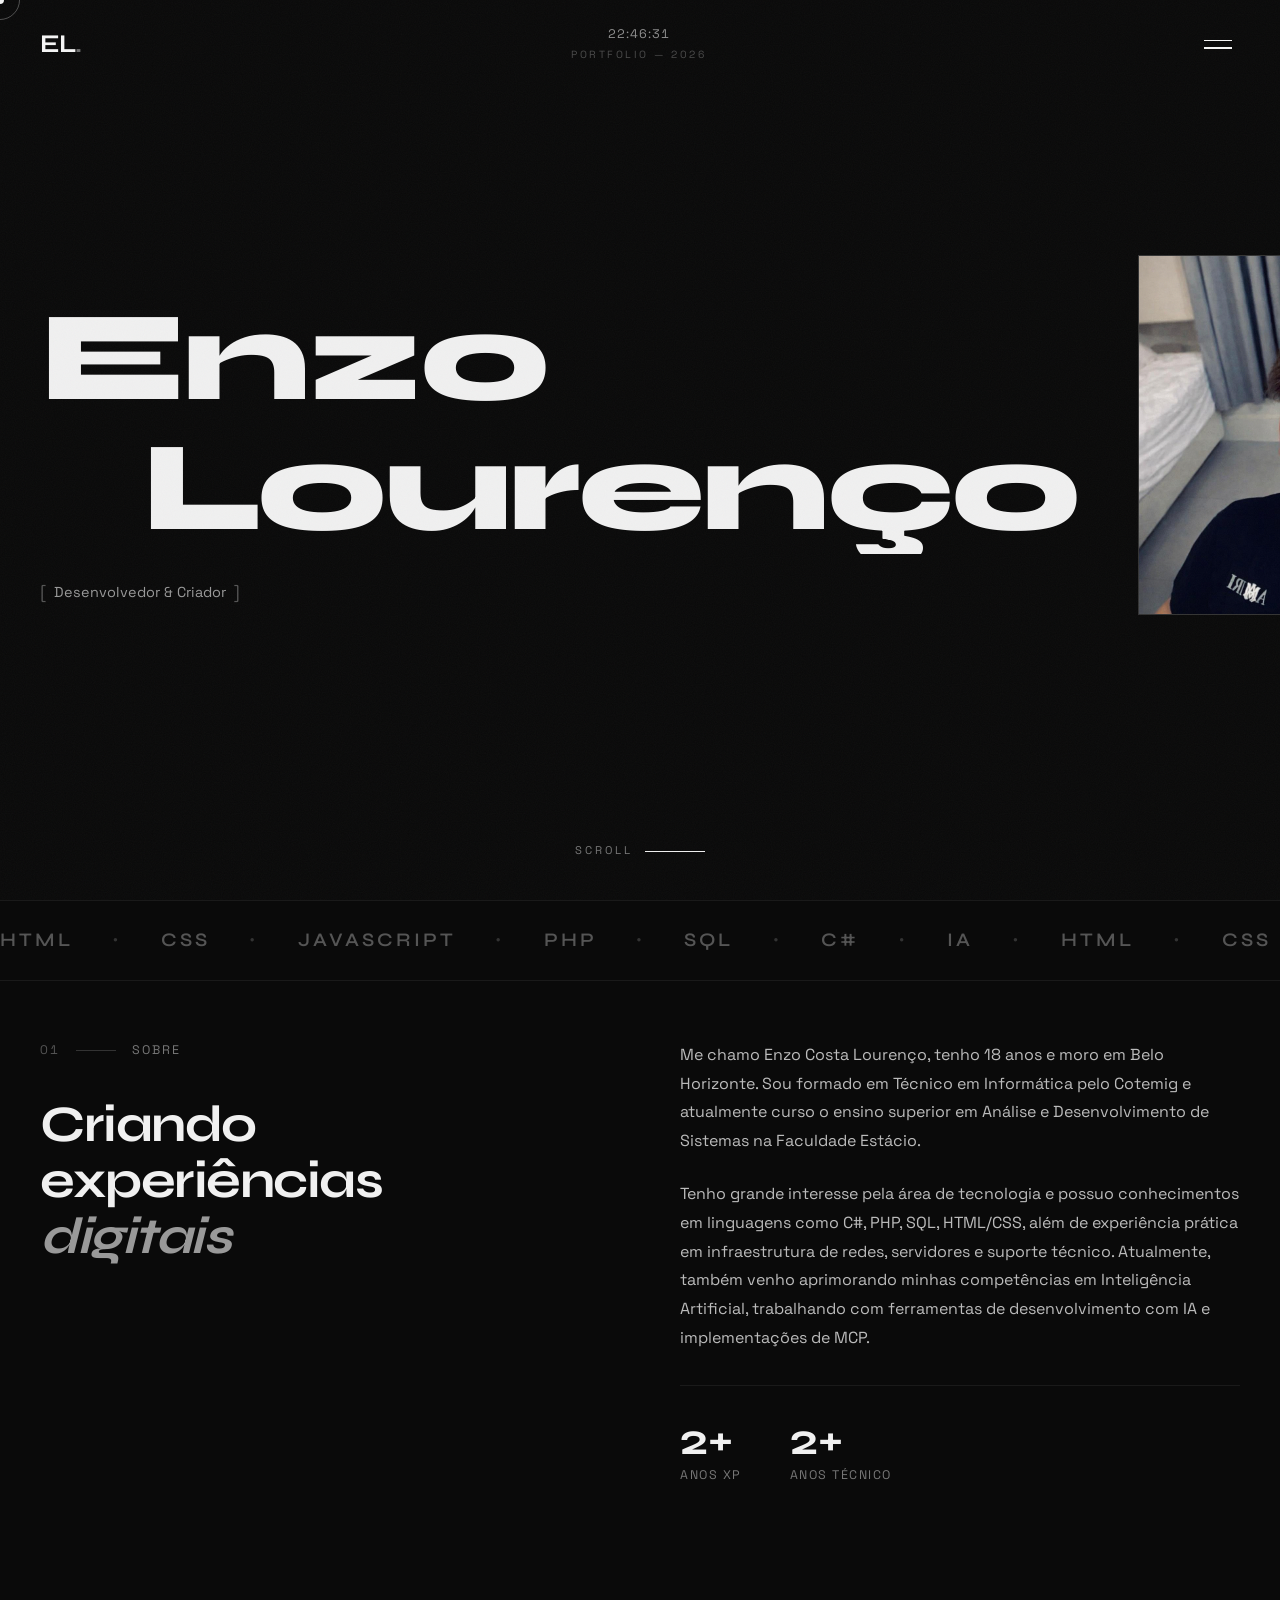
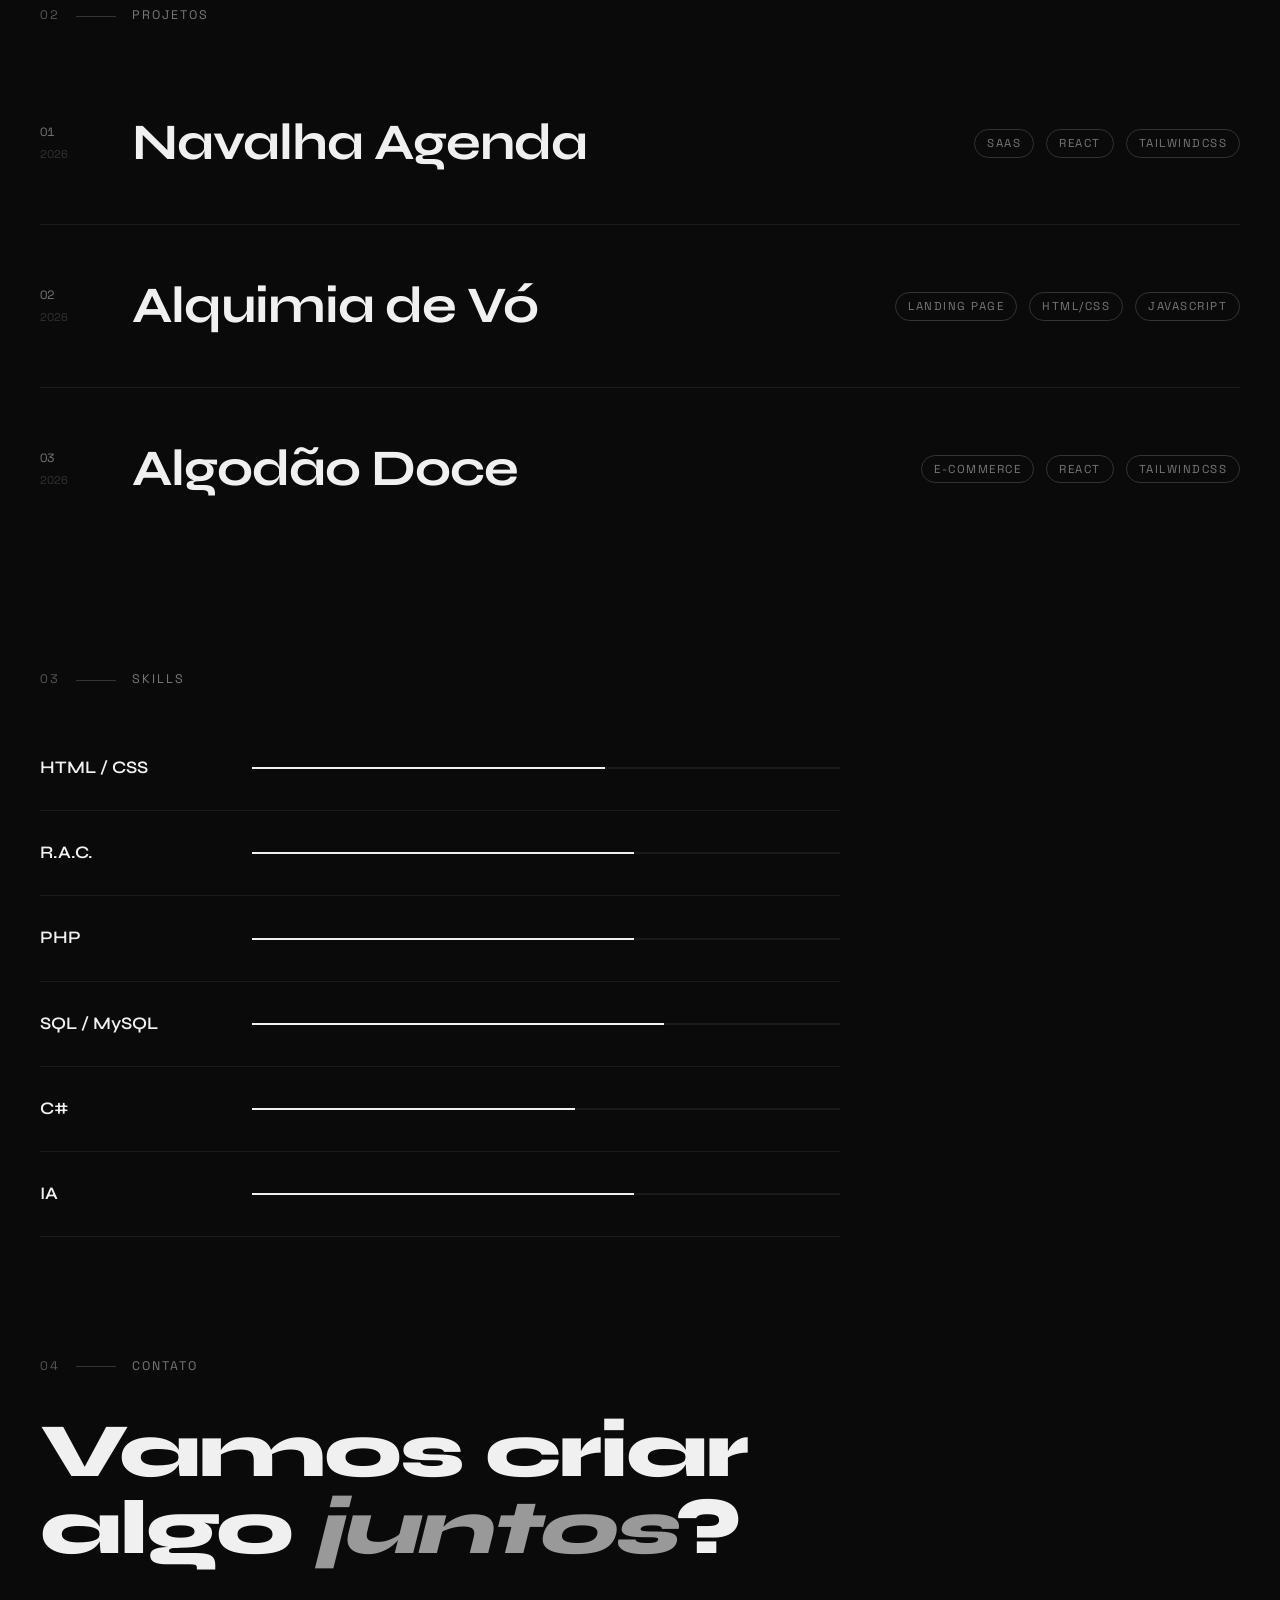
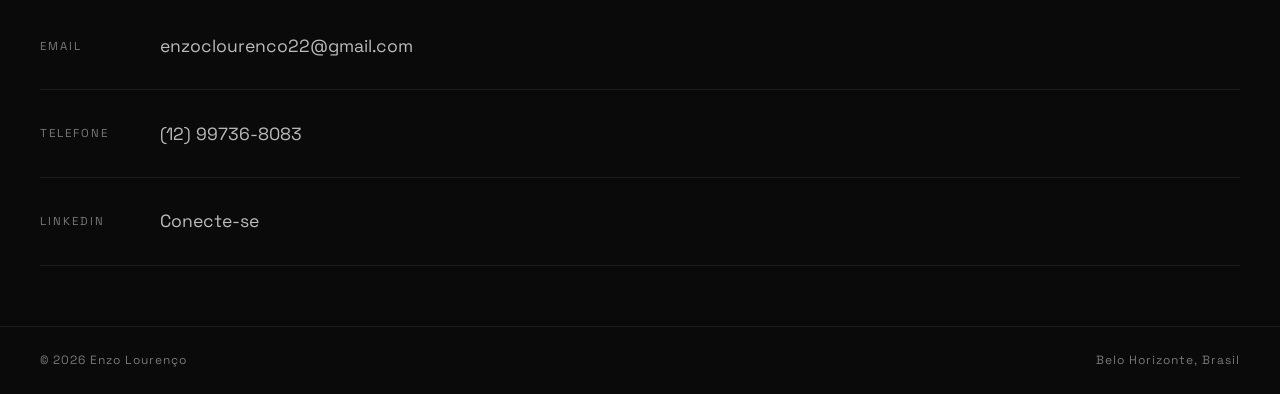
<file: index.html>
<!DOCTYPE html>
<html lang="pt-BR">

<head>
    <meta charset="UTF-8">
    <meta name="viewport" content="width=device-width, initial-scale=1.0">
    <title>Enzo Lourenço — Portfolio</title>
    <meta name="description" content="Enzo Costa Lourenço — Desenvolvedor & Criador. Portfolio criativo.">
    <link rel="stylesheet" href="style.css">
    <link rel="preconnect" href="https://fonts.googleapis.com">
    <link rel="preconnect" href="https://fonts.gstatic.com" crossorigin>
    <link
        href="https://fonts.googleapis.com/css2?family=Space+Grotesk:wght@300;400;500;600;700&family=Syne:wght@400;500;600;700;800&display=swap"
        rel="stylesheet">
</head>

<body>
    <!-- Noise overlay -->
    <div class="noise-overlay"></div>

    <!-- Custom cursor -->
    <div class="cursor" id="cursor"></div>
    <div class="cursor-follower" id="cursor-follower"></div>

    <!-- Navigation -->
    <nav class="nav" id="nav">
        <div class="nav-inner">
            <a href="#" class="nav-logo" data-magnetic>EL<span class="nav-logo-dot">.</span></a>
            <div class="nav-center">
                <div class="nav-time" id="nav-time"></div>
                <div class="nav-subtitle">Portfolio &mdash; 2026</div>
            </div>
            <button class="nav-menu-btn" id="nav-menu-btn" data-magnetic aria-label="Menu">
                <span class="menu-line"></span>
                <span class="menu-line"></span>
            </button>
        </div>
    </nav>

    <!-- Fullscreen Menu Overlay -->
    <div class="menu-overlay" id="menu-overlay">
        <div class="menu-content">
            <div class="menu-links">
                <a href="#hero" class="menu-link" data-index="01">
                    <span class="menu-link-text">Início</span>
                    <span class="menu-link-arrow">→</span>
                </a>
                <a href="#about" class="menu-link" data-index="02">
                    <span class="menu-link-text">Sobre</span>
                    <span class="menu-link-arrow">→</span>
                </a>
                <a href="#work" class="menu-link" data-index="03">
                    <span class="menu-link-text">Projetos</span>
                    <span class="menu-link-arrow">→</span>
                </a>
                <a href="#skills" class="menu-link" data-index="04">
                    <span class="menu-link-text">Skills</span>
                    <span class="menu-link-arrow">→</span>
                </a>
                <a href="#contact" class="menu-link" data-index="05">
                    <span class="menu-link-text">Contato</span>
                    <span class="menu-link-arrow">→</span>
                </a>
            </div>
            <div class="menu-footer">
                <span>enzoclourenco22@gmail.com</span>
                <span>Belo Horizonte, BR</span>
            </div>
        </div>
    </div>

    <!-- Hero Section -->
    <section class="hero" id="hero">
        <div class="hero-row">
            <div class="hero-left">
                <h1 class="hero-title">
                    <span class="hero-title-line">
                        <span class="title-word" data-delay="0">Enzo</span>
                    </span>
                    <span class="hero-title-line title-line-indent">
                        <span class="title-word" data-delay="1">Lourenço</span>
                    </span>
                </h1>
                <div class="hero-role">
                    <span class="role-bracket">[</span>
                    <span class="role-text">Desenvolvedor & Criador</span>
                    <span class="role-bracket">]</span>
                </div>
            </div>
            <div class="hero-right">
                <div class="hero-photo-wrapper">
                    <img src="FotoPerfil.jpeg" alt="Enzo Lourenço" class="hero-photo">
                </div>
                <div class="hero-photo-label">BH &mdash; BR</div>
            </div>
        </div>
        <div class="hero-scroll-indicator">
            <span class="scroll-text">Scroll</span>
            <div class="scroll-bar">
                <div class="scroll-bar-fill"></div>
            </div>
        </div>
    </section>

    <!-- Marquee -->
    <div class="marquee-section">
        <div class="marquee-track">
            <div class="marquee-content">
                <span>HTML</span><span class="marquee-dot">●</span>
                <span>CSS</span><span class="marquee-dot">●</span>
                <span>JavaScript</span><span class="marquee-dot">●</span>
                <span>PHP</span><span class="marquee-dot">●</span>
                <span>SQL</span><span class="marquee-dot">●</span>
                <span>C#</span><span class="marquee-dot">●</span>
                <span>IA</span><span class="marquee-dot">●</span>
                <span>HTML</span><span class="marquee-dot">●</span>
                <span>CSS</span><span class="marquee-dot">●</span>
                <span>JavaScript</span><span class="marquee-dot">●</span>
                <span>PHP</span><span class="marquee-dot">●</span>
                <span>SQL</span><span class="marquee-dot">●</span>
                <span>C#</span><span class="marquee-dot">●</span>
                <span>IA</span><span class="marquee-dot">●</span>
            </div>
        </div>
    </div>

    <!-- About Section -->
    <section class="about" id="about">
        <div class="about-grid">
            <div class="about-left">
                <div class="section-label reveal-up">
                    <span class="label-number">01</span>
                    <span class="label-line"></span>
                    <span>Sobre</span>
                </div>
                <h2 class="about-heading reveal-up">
                    Criando<br>
                    experiências<br>
                    <em>digitais</em>
                </h2>
            </div>
            <div class="about-right">
                <p class="about-text reveal-up">
                    Me chamo Enzo Costa Lourenço, tenho 18 anos e moro em Belo Horizonte.
                    Sou formado em Técnico em Informática pelo Cotemig e atualmente curso o ensino superior em Análise e
                    Desenvolvimento de Sistemas na Faculdade Estácio.
                </p>
                <p class="about-text reveal-up">
                    Tenho grande interesse pela área de tecnologia e possuo conhecimentos em linguagens como C#, PHP,
                    SQL, HTML/CSS, além de experiência prática em infraestrutura de redes, servidores e suporte
                    técnico.
                    Atualmente, também venho aprimorando minhas competências em Inteligência Artificial, trabalhando com
                    ferramentas de desenvolvimento com IA e implementações de MCP.
                </p>
                <div class="about-stats">
                    <div class="stat reveal-up">
                        <span class="stat-number">2+</span>
                        <span class="stat-label">Anos XP</span>
                    </div>
                    <div class="stat reveal-up">
                        <span class="stat-number">2+</span>
                        <span class="stat-label">Anos Técnico</span>
                    </div>
                </div>
            </div>
        </div>
    </section>

    <!-- Work / Projects Section -->
    <section class="work" id="work">
        <div class="section-label reveal-up">
            <span class="label-number">02</span>
            <span class="label-line"></span>
            <span>Projetos</span>
        </div>

        <div class="work-list">
            <!-- Project 1 -->
            <div class="work-item reveal-up">
                <div class="work-summary">
                    <div class="work-item-header">
                        <span class="work-number">01</span>
                        <span class="work-year">2026</span>
                    </div>
                    <h3 class="work-title">Navalha Agenda</h3>
                    <div class="work-tags">
                        <span>SaaS</span>
                        <span>React</span>
                        <span>TailwindCSS</span>
                    </div>
                </div>
                <div class="work-details">
                    <div class="work-details-inner">
                        <div class="work-photo">
                            <img src="ImagemNavalhaAgenda.png" alt="Navalha Agenda">
                        </div>
                        <div class="work-desc">
                            <p>Plataforma SaaS completa para gestão de barbearias e agendamentos. Oferece dashboard
                                financeiro, controle de estoque, gestão de equipes, comissões e agenda inteligente,
                                substituindo processos manuais.</p>
                            <a href="https://navalhaagenda.vercel.app/" target="_blank" class="work-link">Acessar
                                Projeto ↗</a>
                        </div>
                    </div>
                </div>
                <div class="work-item-line"></div>
            </div>

            <!-- Project 2 -->
            <div class="work-item reveal-up">
                <div class="work-summary">
                    <div class="work-item-header">
                        <span class="work-number">02</span>
                        <span class="work-year">2026</span>
                    </div>
                    <h3 class="work-title">Alquimia de Vó</h3>
                    <div class="work-tags">
                        <span>Landing Page</span>
                        <span>HTML/CSS</span>
                        <span>JavaScript</span>
                    </div>
                </div>
                <div class="work-details">
                    <div class="work-details-inner">
                        <div class="work-photo">
                            <img src="ImagemAlquimiaDeVo.png" alt="Alquimia de Vó">
                        </div>
                        <div class="work-desc">
                            <p>Landing page para a marca Alquimia de Vó, focada na venda de geleias artesanais e molhos
                                de pimenta. Possui design atrativo e integração direta para pedidos via WhatsApp.</p>
                            <a href="https://alquimiadevo.vercel.app/" target="_blank" class="work-link">Acessar Projeto
                                ↗</a>
                        </div>
                    </div>
                </div>
                <div class="work-item-line"></div>
            </div>

            <!-- Project 3 -->
            <div class="work-item reveal-up">
                <div class="work-summary">
                    <div class="work-item-header">
                        <span class="work-number">03</span>
                        <span class="work-year">2026</span>
                    </div>
                    <h3 class="work-title">Algodão Doce</h3>
                    <div class="work-tags">
                        <span>E-commerce</span>
                        <span>React</span>
                        <span>TailwindCSS</span>
                    </div>
                </div>
                <div class="work-details">
                    <div class="work-details-inner">
                        <div class="work-photo">
                            <img src="ImagemAlgodaoDoce.png" alt="Algodão Doce">
                        </div>
                        <div class="work-desc">
                            <p>Plataforma de e-commerce voltada para artigos de festas e decorações. Possui catálogo de produtos interativo, sistema de busca, carrinho de compras e design responsivo premium.</p>
                            <a href="https://algodaodocecpv.vercel.app/" target="_blank" class="work-link">Acessar Projeto ↗</a>
                        </div>
                    </div>
                </div>
                <div class="work-item-line"></div>
            </div>

            <!-- Project 3 -->
            <!-- <div class="work-item reveal-up">
                <div class="work-summary">
                    <div class="work-item-header">
                        <span class="work-number">03</span>
                        <span class="work-year">2024</span>
                    </div>
                    <h3 class="work-title">Site Institucional</h3>
                    <div class="work-tags">
                        <span>HTML</span>
                        <span>CSS</span>
                        <span>WordPress</span>
                    </div>
                </div>
                <div class="work-details">
                    <div class="work-details-inner">
                        <div class="work-photo">
                            <img src="https://images.unsplash.com/photo-1551288049-bebda4e38f71?auto=format&fit=crop&w=800&q=80"
                                alt="Site Institucional">
                        </div>
                        <div class="work-desc">
                            <p>Página empresarial elegante construída para refletir valores de modernidade e confiança.
                                Gerenciador de conteúdo personalizado para o cliente final.</p>
                            <a href="#" class="work-link">Acessar Projeto ↗</a>
                        </div>
                    </div>
                </div>
                <div class="work-item-line"></div>
            </div> -->

            <!-- Project 4 -->
            <!-- <div class="work-item reveal-up">
                <div class="work-summary">
                    <div class="work-item-header">
                        <span class="work-number">04</span>
                        <span class="work-year">2024</span>
                    </div>
                    <h3 class="work-title">Dashboard Analytics</h3>
                    <div class="work-tags">
                        <span>React</span>
                        <span>D3.js</span>
                        <span>API</span>
                    </div>
                </div>
                <div class="work-details">
                    <div class="work-details-inner">
                        <div class="work-photo">
                            <img src="https://images.unsplash.com/photo-1555066931-4365d14bab8c?auto=format&fit=crop&w=800&q=80"
                                alt="Dashboard Analytics">
                        </div>
                        <div class="work-desc">
                            <p>Visualização avançada de dados usando gráficos interativos D3.js. Ferramenta poderosa que
                                converte matrizes de dados complexas em painéis analíticos legíveis.</p>
                            <a href="#" class="work-link">Acessar Projeto ↗</a>
                        </div>
                    </div>
                </div>
                <div class="work-item-line"></div>
            </div>
        </div> -->
    </section>

    <!-- Skills Section -->
    <section class="skills" id="skills">
        <div class="section-label reveal-up">
            <span class="label-number">03</span>
            <span class="label-line"></span>
            <span>Skills</span>
        </div>
        <div class="skills-container">
            <div class="skill-row reveal-up">
                <span class="skill-name">HTML / CSS</span>
                <div class="skill-bar">
                    <div class="skill-fill" data-width="60"></div>
                </div>
            </div>
            <div class="skill-row reveal-up">
                <span class="skill-name">R.A.C.</span>
                <div class="skill-bar">
                    <div class="skill-fill" data-width="65"></div>
                </div>
            </div>
            <div class="skill-row reveal-up">
                <span class="skill-name">PHP</span>
                <div class="skill-bar">
                    <div class="skill-fill" data-width="65"></div>
                </div>
            </div>
            <div class="skill-row reveal-up">
                <span class="skill-name">SQL / MySQL</span>
                <div class="skill-bar">
                    <div class="skill-fill" data-width="70"></div>
                </div>
            </div>
            <div class="skill-row reveal-up">
                <span class="skill-name">C#</span>
                <div class="skill-bar">
                    <div class="skill-fill" data-width="55"></div>
                </div>
            </div>
            <div class="skill-row reveal-up">
                <span class="skill-name">IA</span>
                <div class="skill-bar">
                    <div class="skill-fill" data-width="65"></div>
                </div>
            </div>
        </div>
    </section>

    <!-- Contact Section -->
    <section class="contact" id="contact">
        <div class="contact-content">
            <div class="section-label reveal-up">
                <span class="label-number">04</span>
                <span class="label-line"></span>
                <span>Contato</span>
            </div>
            <h2 class="contact-heading reveal-up">
                Vamos criar<br>algo <em>juntos</em>?
            </h2>
            <div class="contact-links">
                <a href="mailto:enzoclourenco22@gmail.com" class="contact-link reveal-up" data-magnetic>
                    <span class="contact-link-label">Email</span>
                    <span class="contact-link-value">enzoclourenco22@gmail.com</span>
                    <span class="contact-link-arrow">↗</span>
                </a>
                <a href="tel:+5512997368083" class="contact-link reveal-up" data-magnetic>
                    <span class="contact-link-label">Telefone</span>
                    <span class="contact-link-value">(12) 99736-8083</span>
                    <span class="contact-link-arrow">↗</span>
                </a>
                <a href="https://www.linkedin.com/in/enzo-louren%C3%A7o-a03166335/" target="_blank"
                    class="contact-link reveal-up" data-magnetic>
                    <span class="contact-link-label">LinkedIn</span>
                    <span class="contact-link-value">Conecte-se</span>
                    <span class="contact-link-arrow">↗</span>
                </a>
            </div>
        </div>
    </section>

    <!-- Footer -->
    <footer class="footer">
        <div class="footer-inner">
            <span class="footer-copy">&copy; <span id="year"></span> Enzo Lourenço</span>
            <span class="footer-location">Belo Horizonte, Brasil</span>
        </div>
    </footer>

    <script src="main.js"></script>
</body>

</html>
</file>
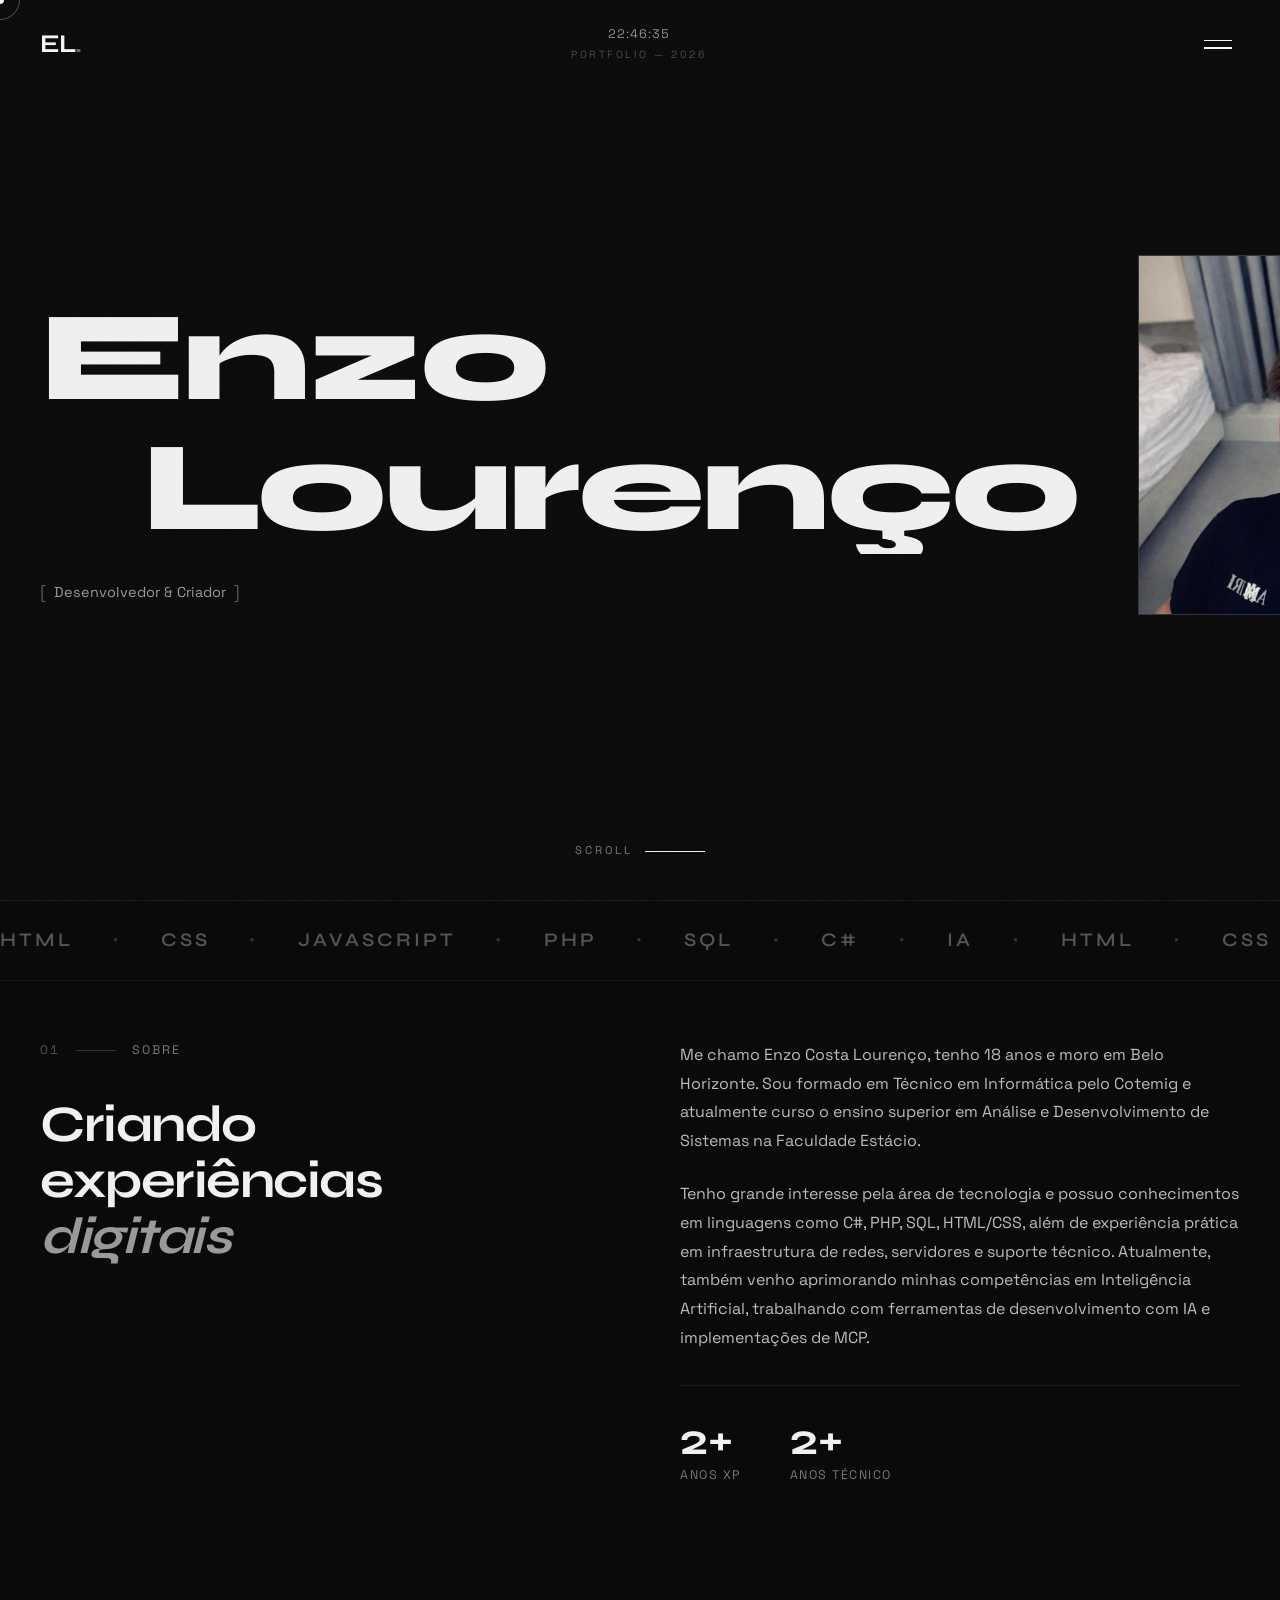
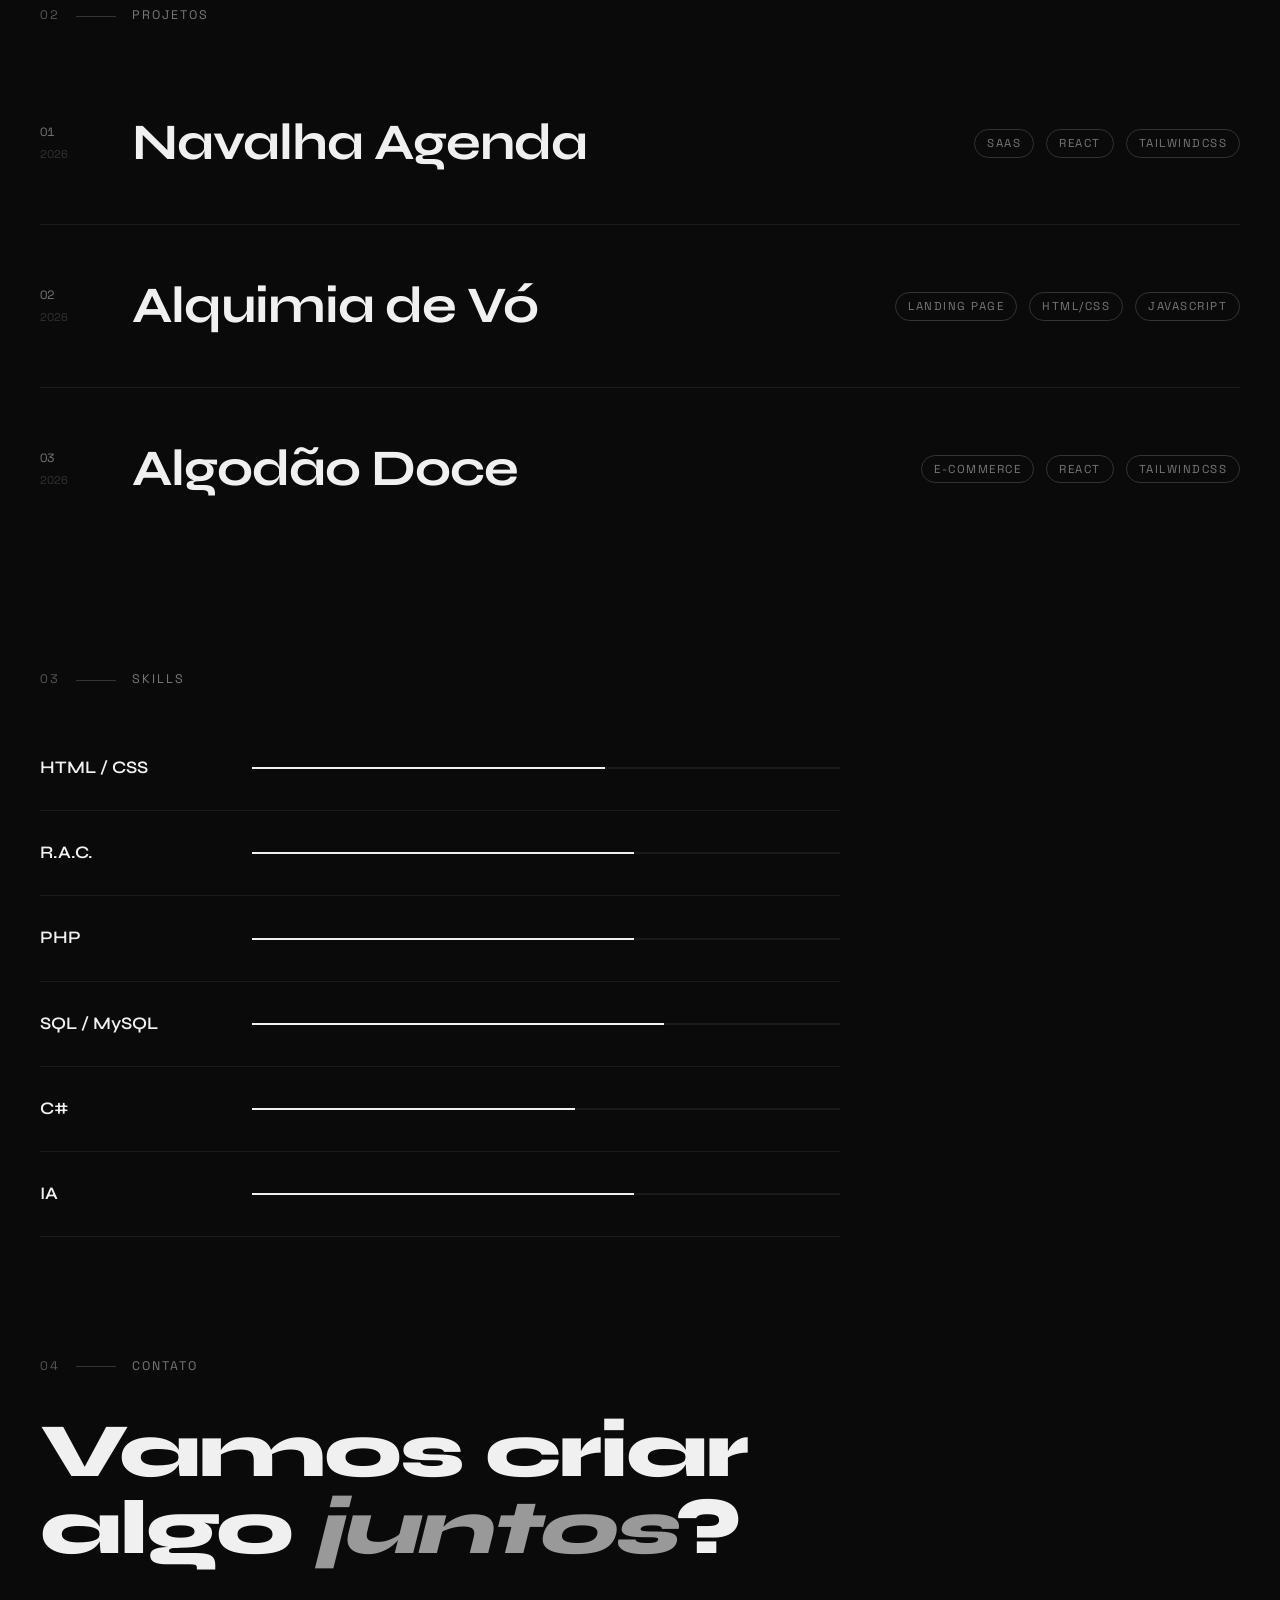
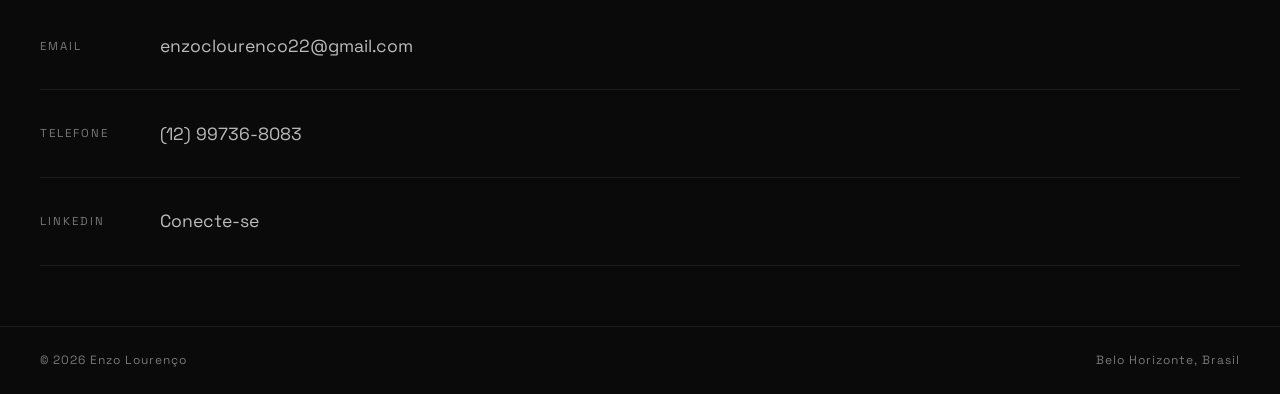
<file: Portfolio/index.html>
<!DOCTYPE html>
<html lang="pt-BR">

<head>
    <meta charset="UTF-8">
    <meta name="viewport" content="width=device-width, initial-scale=1.0">
    <title>Enzo Lourenço — Portfolio</title>
    <meta name="description" content="Enzo Costa Lourenço — Desenvolvedor & Criador. Portfolio criativo.">
    <link rel="stylesheet" href="style.css">
    <link rel="preconnect" href="https://fonts.googleapis.com">
    <link rel="preconnect" href="https://fonts.gstatic.com" crossorigin>
    <link
        href="https://fonts.googleapis.com/css2?family=Space+Grotesk:wght@300;400;500;600;700&family=Syne:wght@400;500;600;700;800&display=swap"
        rel="stylesheet">
</head>

<body>
    <!-- Noise overlay -->
    <div class="noise-overlay"></div>

    <!-- Custom cursor -->
    <div class="cursor" id="cursor"></div>
    <div class="cursor-follower" id="cursor-follower"></div>

    <!-- Navigation -->
    <nav class="nav" id="nav">
        <div class="nav-inner">
            <a href="#" class="nav-logo" data-magnetic>EL<span class="nav-logo-dot">.</span></a>
            <div class="nav-center">
                <div class="nav-time" id="nav-time"></div>
                <div class="nav-subtitle">Portfolio &mdash; 2026</div>
            </div>
            <button class="nav-menu-btn" id="nav-menu-btn" data-magnetic aria-label="Menu">
                <span class="menu-line"></span>
                <span class="menu-line"></span>
            </button>
        </div>
    </nav>

    <!-- Fullscreen Menu Overlay -->
    <div class="menu-overlay" id="menu-overlay">
        <div class="menu-content">
            <div class="menu-links">
                <a href="#hero" class="menu-link" data-index="01">
                    <span class="menu-link-text">Início</span>
                    <span class="menu-link-arrow">→</span>
                </a>
                <a href="#about" class="menu-link" data-index="02">
                    <span class="menu-link-text">Sobre</span>
                    <span class="menu-link-arrow">→</span>
                </a>
                <a href="#work" class="menu-link" data-index="03">
                    <span class="menu-link-text">Projetos</span>
                    <span class="menu-link-arrow">→</span>
                </a>
                <a href="#skills" class="menu-link" data-index="04">
                    <span class="menu-link-text">Skills</span>
                    <span class="menu-link-arrow">→</span>
                </a>
                <a href="#contact" class="menu-link" data-index="05">
                    <span class="menu-link-text">Contato</span>
                    <span class="menu-link-arrow">→</span>
                </a>
            </div>
            <div class="menu-footer">
                <span>enzoclourenco22@gmail.com</span>
                <span>Belo Horizonte, BR</span>
            </div>
        </div>
    </div>

    <!-- Hero Section -->
    <section class="hero" id="hero">
        <div class="hero-row">
            <div class="hero-left">
                <h1 class="hero-title">
                    <span class="hero-title-line">
                        <span class="title-word" data-delay="0">Enzo</span>
                    </span>
                    <span class="hero-title-line title-line-indent">
                        <span class="title-word" data-delay="1">Lourenço</span>
                    </span>
                </h1>
                <div class="hero-role">
                    <span class="role-bracket">[</span>
                    <span class="role-text">Desenvolvedor & Criador</span>
                    <span class="role-bracket">]</span>
                </div>
            </div>
            <div class="hero-right">
                <div class="hero-photo-wrapper">
                    <img src="FotoPerfil.jpeg" alt="Enzo Lourenço" class="hero-photo">
                </div>
                <div class="hero-photo-label">BH &mdash; BR</div>
            </div>
        </div>
        <div class="hero-scroll-indicator">
            <span class="scroll-text">Scroll</span>
            <div class="scroll-bar">
                <div class="scroll-bar-fill"></div>
            </div>
        </div>
    </section>

    <!-- Marquee -->
    <div class="marquee-section">
        <div class="marquee-track">
            <div class="marquee-content">
                <span>HTML</span><span class="marquee-dot">●</span>
                <span>CSS</span><span class="marquee-dot">●</span>
                <span>JavaScript</span><span class="marquee-dot">●</span>
                <span>PHP</span><span class="marquee-dot">●</span>
                <span>SQL</span><span class="marquee-dot">●</span>
                <span>C#</span><span class="marquee-dot">●</span>
                <span>IA</span><span class="marquee-dot">●</span>
                <span>HTML</span><span class="marquee-dot">●</span>
                <span>CSS</span><span class="marquee-dot">●</span>
                <span>JavaScript</span><span class="marquee-dot">●</span>
                <span>PHP</span><span class="marquee-dot">●</span>
                <span>SQL</span><span class="marquee-dot">●</span>
                <span>C#</span><span class="marquee-dot">●</span>
                <span>IA</span><span class="marquee-dot">●</span>
            </div>
        </div>
    </div>

    <!-- About Section -->
    <section class="about" id="about">
        <div class="about-grid">
            <div class="about-left">
                <div class="section-label reveal-up">
                    <span class="label-number">01</span>
                    <span class="label-line"></span>
                    <span>Sobre</span>
                </div>
                <h2 class="about-heading reveal-up">
                    Criando<br>
                    experiências<br>
                    <em>digitais</em>
                </h2>
            </div>
            <div class="about-right">
                <p class="about-text reveal-up">
                    Me chamo Enzo Costa Lourenço, tenho 18 anos e moro em Belo Horizonte.
                    Sou formado em Técnico em Informática pelo Cotemig e atualmente curso o ensino superior em Análise e
                    Desenvolvimento de Sistemas na Faculdade Estácio.
                </p>
                <p class="about-text reveal-up">
                    Tenho grande interesse pela área de tecnologia e possuo conhecimentos em linguagens como C#, PHP,
                    SQL, HTML/CSS, além de experiência prática em infraestrutura de redes, servidores e suporte
                    técnico.
                    Atualmente, também venho aprimorando minhas competências em Inteligência Artificial, trabalhando com
                    ferramentas de desenvolvimento com IA e implementações de MCP.
                </p>
                <div class="about-stats">
                    <div class="stat reveal-up">
                        <span class="stat-number">2+</span>
                        <span class="stat-label">Anos XP</span>
                    </div>
                    <div class="stat reveal-up">
                        <span class="stat-number">2+</span>
                        <span class="stat-label">Anos Técnico</span>
                    </div>
                </div>
            </div>
        </div>
    </section>

    <!-- Work / Projects Section -->
    <section class="work" id="work">
        <div class="section-label reveal-up">
            <span class="label-number">02</span>
            <span class="label-line"></span>
            <span>Projetos</span>
        </div>

        <div class="work-list">
            <!-- Project 1 -->
            <div class="work-item reveal-up">
                <div class="work-summary">
                    <div class="work-item-header">
                        <span class="work-number">01</span>
                        <span class="work-year">2026</span>
                    </div>
                    <h3 class="work-title">Navalha Agenda</h3>
                    <div class="work-tags">
                        <span>SaaS</span>
                        <span>React</span>
                        <span>TailwindCSS</span>
                    </div>
                </div>
                <div class="work-details">
                    <div class="work-details-inner">
                        <div class="work-photo">
                            <img src="ImagemNavalhaAgenda.png" alt="Navalha Agenda">
                        </div>
                        <div class="work-desc">
                            <p>Plataforma SaaS completa para gestão de barbearias e agendamentos. Oferece dashboard
                                financeiro, controle de estoque, gestão de equipes, comissões e agenda inteligente,
                                substituindo processos manuais.</p>
                            <a href="https://navalhaagenda.vercel.app/" target="_blank" class="work-link">Acessar
                                Projeto ↗</a>
                        </div>
                    </div>
                </div>
                <div class="work-item-line"></div>
            </div>

            <!-- Project 2 -->
            <div class="work-item reveal-up">
                <div class="work-summary">
                    <div class="work-item-header">
                        <span class="work-number">02</span>
                        <span class="work-year">2026</span>
                    </div>
                    <h3 class="work-title">Alquimia de Vó</h3>
                    <div class="work-tags">
                        <span>Landing Page</span>
                        <span>HTML/CSS</span>
                        <span>JavaScript</span>
                    </div>
                </div>
                <div class="work-details">
                    <div class="work-details-inner">
                        <div class="work-photo">
                            <img src="ImagemAlquimiaDeVo.png" alt="Alquimia de Vó">
                        </div>
                        <div class="work-desc">
                            <p>Landing page para a marca Alquimia de Vó, focada na venda de geleias artesanais e molhos
                                de pimenta. Possui design atrativo e integração direta para pedidos via WhatsApp.</p>
                            <a href="https://alquimiadevo.vercel.app/" target="_blank" class="work-link">Acessar Projeto
                                ↗</a>
                        </div>
                    </div>
                </div>
                <div class="work-item-line"></div>
            </div>

            <!-- Project 3 -->
            <div class="work-item reveal-up">
                <div class="work-summary">
                    <div class="work-item-header">
                        <span class="work-number">03</span>
                        <span class="work-year">2026</span>
                    </div>
                    <h3 class="work-title">Algodão Doce</h3>
                    <div class="work-tags">
                        <span>E-commerce</span>
                        <span>React</span>
                        <span>TailwindCSS</span>
                    </div>
                </div>
                <div class="work-details">
                    <div class="work-details-inner">
                        <div class="work-photo">
                            <img src="ImagemAlgodaoDoce.png" alt="Algodão Doce">
                        </div>
                        <div class="work-desc">
                            <p>Plataforma de e-commerce voltada para artigos de festas e decorações. Possui catálogo de produtos interativo, sistema de busca, carrinho de compras e design responsivo premium.</p>
                            <a href="https://algodaodocecpv.vercel.app/" target="_blank" class="work-link">Acessar Projeto ↗</a>
                        </div>
                    </div>
                </div>
                <div class="work-item-line"></div>
            </div>

            <!-- Project 3 -->
            <!-- <div class="work-item reveal-up">
                <div class="work-summary">
                    <div class="work-item-header">
                        <span class="work-number">03</span>
                        <span class="work-year">2024</span>
                    </div>
                    <h3 class="work-title">Site Institucional</h3>
                    <div class="work-tags">
                        <span>HTML</span>
                        <span>CSS</span>
                        <span>WordPress</span>
                    </div>
                </div>
                <div class="work-details">
                    <div class="work-details-inner">
                        <div class="work-photo">
                            <img src="https://images.unsplash.com/photo-1551288049-bebda4e38f71?auto=format&fit=crop&w=800&q=80"
                                alt="Site Institucional">
                        </div>
                        <div class="work-desc">
                            <p>Página empresarial elegante construída para refletir valores de modernidade e confiança.
                                Gerenciador de conteúdo personalizado para o cliente final.</p>
                            <a href="#" class="work-link">Acessar Projeto ↗</a>
                        </div>
                    </div>
                </div>
                <div class="work-item-line"></div>
            </div> -->

            <!-- Project 4 -->
            <!-- <div class="work-item reveal-up">
                <div class="work-summary">
                    <div class="work-item-header">
                        <span class="work-number">04</span>
                        <span class="work-year">2024</span>
                    </div>
                    <h3 class="work-title">Dashboard Analytics</h3>
                    <div class="work-tags">
                        <span>React</span>
                        <span>D3.js</span>
                        <span>API</span>
                    </div>
                </div>
                <div class="work-details">
                    <div class="work-details-inner">
                        <div class="work-photo">
                            <img src="https://images.unsplash.com/photo-1555066931-4365d14bab8c?auto=format&fit=crop&w=800&q=80"
                                alt="Dashboard Analytics">
                        </div>
                        <div class="work-desc">
                            <p>Visualização avançada de dados usando gráficos interativos D3.js. Ferramenta poderosa que
                                converte matrizes de dados complexas em painéis analíticos legíveis.</p>
                            <a href="#" class="work-link">Acessar Projeto ↗</a>
                        </div>
                    </div>
                </div>
                <div class="work-item-line"></div>
            </div>
        </div> -->
    </section>

    <!-- Skills Section -->
    <section class="skills" id="skills">
        <div class="section-label reveal-up">
            <span class="label-number">03</span>
            <span class="label-line"></span>
            <span>Skills</span>
        </div>
        <div class="skills-container">
            <div class="skill-row reveal-up">
                <span class="skill-name">HTML / CSS</span>
                <div class="skill-bar">
                    <div class="skill-fill" data-width="60"></div>
                </div>
            </div>
            <div class="skill-row reveal-up">
                <span class="skill-name">R.A.C.</span>
                <div class="skill-bar">
                    <div class="skill-fill" data-width="65"></div>
                </div>
            </div>
            <div class="skill-row reveal-up">
                <span class="skill-name">PHP</span>
                <div class="skill-bar">
                    <div class="skill-fill" data-width="65"></div>
                </div>
            </div>
            <div class="skill-row reveal-up">
                <span class="skill-name">SQL / MySQL</span>
                <div class="skill-bar">
                    <div class="skill-fill" data-width="70"></div>
                </div>
            </div>
            <div class="skill-row reveal-up">
                <span class="skill-name">C#</span>
                <div class="skill-bar">
                    <div class="skill-fill" data-width="55"></div>
                </div>
            </div>
            <div class="skill-row reveal-up">
                <span class="skill-name">IA</span>
                <div class="skill-bar">
                    <div class="skill-fill" data-width="65"></div>
                </div>
            </div>
        </div>
    </section>

    <!-- Contact Section -->
    <section class="contact" id="contact">
        <div class="contact-content">
            <div class="section-label reveal-up">
                <span class="label-number">04</span>
                <span class="label-line"></span>
                <span>Contato</span>
            </div>
            <h2 class="contact-heading reveal-up">
                Vamos criar<br>algo <em>juntos</em>?
            </h2>
            <div class="contact-links">
                <a href="mailto:enzoclourenco22@gmail.com" class="contact-link reveal-up" data-magnetic>
                    <span class="contact-link-label">Email</span>
                    <span class="contact-link-value">enzoclourenco22@gmail.com</span>
                    <span class="contact-link-arrow">↗</span>
                </a>
                <a href="tel:+5512997368083" class="contact-link reveal-up" data-magnetic>
                    <span class="contact-link-label">Telefone</span>
                    <span class="contact-link-value">(12) 99736-8083</span>
                    <span class="contact-link-arrow">↗</span>
                </a>
                <a href="https://www.linkedin.com/in/enzo-louren%C3%A7o-a03166335/" target="_blank"
                    class="contact-link reveal-up" data-magnetic>
                    <span class="contact-link-label">LinkedIn</span>
                    <span class="contact-link-value">Conecte-se</span>
                    <span class="contact-link-arrow">↗</span>
                </a>
            </div>
        </div>
    </section>

    <!-- Footer -->
    <footer class="footer">
        <div class="footer-inner">
            <span class="footer-copy">&copy; <span id="year"></span> Enzo Lourenço</span>
            <span class="footer-location">Belo Horizonte, Brasil</span>
        </div>
    </footer>

    <script src="main.js"></script>
</body>

</html>
</file>
<file: style.css>
/* ===== DESIGN TOKENS ===== */
:root {
    --black: #0a0a0a;
    --black-soft: #111111;
    --gray-darkest: #1a1a1a;
    --gray-darker: #222222;
    --gray-dark: #333333;
    --gray-mid: #555555;
    --gray: #777777;
    --gray-light: #999999;
    --gray-lighter: #bbbbbb;
    --white-dim: #cccccc;
    --white-soft: #e0e0e0;
    --white: #f0f0f0;
    --pure-white: #ffffff;

    --font-display: 'Syne', sans-serif;
    --font-body: 'Space Grotesk', sans-serif;

    --ease-out-expo: cubic-bezier(0.16, 1, 0.3, 1);
    --ease-out-quart: cubic-bezier(0.25, 1, 0.5, 1);
    --ease-in-out: cubic-bezier(0.76, 0, 0.24, 1);
}

/* ===== RESET ===== */
*, *::before, *::after {
    margin: 0;
    padding: 0;
    box-sizing: border-box;
}

html {
    scroll-behavior: smooth;
    scroll-padding-top: 0;
    cursor: none;
}

body {
    font-family: var(--font-body);
    background: var(--black);
    color: var(--white);
    overflow-x: hidden;
    line-height: 1.6;
    -webkit-font-smoothing: antialiased;
    cursor: none;
}

a, button {
    cursor: none;
}

img {
    display: block;
    max-width: 100%;
}

a {
    text-decoration: none;
    color: inherit;
}

::selection {
    background: var(--white);
    color: var(--black);
}

/* ===== NOISE OVERLAY ===== */
.noise-overlay {
    position: fixed;
    inset: 0;
    z-index: 9999;
    pointer-events: none;
    opacity: 0.035;
    background-image: url("data:image/svg+xml,%3Csvg viewBox='0 0 256 256' xmlns='http://www.w3.org/2000/svg'%3E%3Cfilter id='noise'%3E%3CfeTurbulence type='fractalNoise' baseFrequency='0.9' numOctaves='4' stitchTiles='stitch'/%3E%3C/filter%3E%3Crect width='100%25' height='100%25' filter='url(%23noise)' opacity='1'/%3E%3C/svg%3E");
    background-repeat: repeat;
    background-size: 256px 256px;
}

/* ===== CUSTOM CURSOR ===== */
.cursor {
    width: 8px;
    height: 8px;
    background: var(--pure-white);
    border-radius: 50%;
    position: fixed;
    top: 0;
    left: 0;
    pointer-events: none;
    z-index: 10001;
    transition: transform 0.15s var(--ease-out-expo), opacity 0.3s;
    mix-blend-mode: difference;
}

.cursor-follower {
    width: 40px;
    height: 40px;
    border: 1px solid rgba(255, 255, 255, 0.3);
    border-radius: 50%;
    position: fixed;
    top: 0;
    left: 0;
    pointer-events: none;
    z-index: 10000;
    transition: transform 0.4s var(--ease-out-expo), width 0.3s, height 0.3s, border-color 0.3s, opacity 0.3s;
    mix-blend-mode: difference;
}

.cursor.hovering {
    transform: scale(0.5);
}

.cursor-follower.hovering {
    width: 64px;
    height: 64px;
    border-color: var(--pure-white);
}

/* ===== NAVIGATION ===== */
.nav {
    position: fixed;
    top: 0;
    left: 0;
    width: 100%;
    z-index: 1000;
    padding: 24px 40px;
    mix-blend-mode: difference;
}

.nav-inner {
    display: flex;
    align-items: center;
    justify-content: space-between;
}

.nav-logo {
    font-family: var(--font-display);
    font-size: 1.6rem;
    font-weight: 700;
    letter-spacing: -1px;
    color: var(--pure-white);
    transition: opacity 0.3s;
}

.nav-logo-dot {
    color: var(--gray);
}

.nav-logo:hover {
    opacity: 0.7;
}

/* Nav center (clock + subtitle) */
.nav-center {
    display: flex;
    flex-direction: column;
    align-items: center;
    gap: 2px;
}

.nav-subtitle {
    font-size: 0.65rem;
    text-transform: uppercase;
    letter-spacing: 2.5px;
    color: var(--gray-mid);
}

.nav-time {
    font-size: 0.78rem;
    color: var(--gray-light);
    font-variant-numeric: tabular-nums;
    letter-spacing: 1px;
}

.nav-menu-btn {
    background: none;
    border: none;
    display: flex;
    flex-direction: column;
    gap: 6px;
    padding: 8px;
    position: relative;
    z-index: 1001;
}

.menu-line {
    display: block;
    width: 28px;
    height: 1.5px;
    background: var(--pure-white);
    transition: all 0.4s var(--ease-out-expo);
    transform-origin: center;
}

.nav-menu-btn.active .menu-line:first-child {
    transform: rotate(45deg) translate(2.5px, 2.5px);
}

.nav-menu-btn.active .menu-line:last-child {
    transform: rotate(-45deg) translate(2.5px, -2.5px);
}

/* ===== FULLSCREEN MENU ===== */
.menu-overlay {
    position: fixed;
    inset: 0;
    background: var(--black);
    z-index: 999;
    display: flex;
    align-items: center;
    justify-content: center;
    clip-path: circle(0% at calc(100% - 56px) 40px);
    transition: clip-path 0.8s var(--ease-in-out);
    pointer-events: none;
}

.menu-overlay.open {
    clip-path: circle(150% at calc(100% - 56px) 40px);
    pointer-events: all;
}

.menu-content {
    text-align: center;
    width: 100%;
    height: 100%;
    padding: 80px 40px 40px;
    display: flex;
    flex-direction: column;
    align-items: center;
    justify-content: center;
}

.menu-links {
    display: flex;
    flex-direction: column;
    gap: 0;
    width: 100%;
}

.menu-link {
    display: flex;
    align-items: center;
    justify-content: center;
    padding: 20px 80px;
    border-bottom: 1px solid var(--gray-darkest);
    font-family: var(--font-display);
    font-size: clamp(2rem, 5vw, 4rem);
    font-weight: 700;
    color: var(--white);
    transition: all 0.4s var(--ease-out-expo);
    position: relative;
}

.menu-link::before {
    content: attr(data-index);
    position: absolute;
    left: 40px;
    font-size: 0.8rem;
    font-family: var(--font-body);
    font-weight: 400;
    color: var(--gray);
    opacity: 0;
    transform: translateY(10px);
    transition: all 0.4s var(--ease-out-expo);
}

.menu-link:hover::before {
    opacity: 1;
    transform: translateY(0);
}

.menu-link-arrow {
    position: absolute;
    right: 40px;
    font-size: 0.9em;
    opacity: 0;
    transform: translateX(-20px);
    transition: all 0.4s var(--ease-out-expo);
}

.menu-link:hover {
    color: var(--pure-white);
    letter-spacing: 4px;
}

.menu-link:hover .menu-link-arrow {
    opacity: 1;
    transform: translateX(0);
}

.menu-link-text {
    transition: transform 0.4s var(--ease-out-expo);
}

.menu-link:hover .menu-link-text {
    transform: translateX(10px);
}

.menu-footer {
    margin-top: auto;
    padding-top: 40px;
    display: flex;
    justify-content: center;
    gap: 40px;
    font-size: 0.82rem;
    color: var(--gray);
}

/* ===== HERO ===== */
.hero {
    height: 100vh;
    display: flex;
    flex-direction: column;
    justify-content: center;
    padding: 40px 40px 40px 40px;
    position: relative;
    overflow: hidden;
}

.hero-row {
    display: flex;
    align-items: center;
    justify-content: space-between;
    width: 100%;
    gap: 60px;
}

.hero-left {
    flex: 1;
}

.hero-right {
    flex-shrink: 0;
    margin-right: 3vw;
    opacity: 0;
    animation: fadeInPhoto 1.2s var(--ease-out-expo) 0.4s forwards;
}

/* Hero Photo */
.hero-photo-wrapper {
    width: 280px;
    height: 360px;
    overflow: hidden;
    position: relative;
}

.hero-photo-wrapper::before {
    content: '';
    position: absolute;
    inset: 0;
    border: 1px solid var(--gray-dark);
    z-index: 2;
    pointer-events: none;
}

.hero-photo {
    width: 100%;
    height: 100%;
    object-fit: cover;
    transition: transform 0.6s var(--ease-out-expo);
}

.hero-photo-wrapper:hover .hero-photo {
    transform: scale(1.05);
}

.hero-photo-label {
    margin-top: 12px;
    font-size: 0.7rem;
    letter-spacing: 3px;
    text-transform: uppercase;
    color: var(--gray);
    text-align: right;
}

.hero-title {
    font-family: var(--font-display);
    font-weight: 800;
    line-height: 1;
    letter-spacing: -3px;
    margin-bottom: 24px;
}

.hero-title-line {
    display: block;
    overflow: hidden;
    padding-bottom: 0.1em;
}

.title-line-indent {
    padding-left: 8vw;
}

.title-word {
    display: inline-block;
    font-size: clamp(4rem, 10vw, 8rem);
    opacity: 0;
    transform: translateY(100%);
    animation: revealUp 1.2s var(--ease-out-expo) forwards;
}

.title-word[data-delay="1"] {
    animation-delay: 0.15s;
}

.hero-role {
    display: flex;
    align-items: center;
    gap: 8px;
    font-size: 0.9rem;
    color: var(--gray-light);
    opacity: 0;
    animation: fadeIn 1s var(--ease-out-expo) 0.8s forwards;
}

.role-bracket {
    color: var(--gray-mid);
    font-size: 1.1rem;
}

.hero-scroll-indicator {
    position: absolute;
    bottom: 40px;
    left: 50%;
    transform: translateX(-50%);
    display: flex;
    align-items: center;
    gap: 12px;
    opacity: 0;
    animation: fadeIn 1s var(--ease-out-expo) 1.2s forwards;
}

.scroll-text {
    font-size: 0.7rem;
    text-transform: uppercase;
    letter-spacing: 3px;
    color: var(--gray);
}

.scroll-bar {
    width: 60px;
    height: 1px;
    background: var(--gray-dark);
    position: relative;
    overflow: hidden;
}

.scroll-bar-fill {
    position: absolute;
    top: 0;
    left: 0;
    width: 100%;
    height: 100%;
    background: var(--white);
    animation: scrollBarMove 2s ease-in-out infinite;
}

@keyframes scrollBarMove {
    0% { transform: translateX(-100%); }
    50% { transform: translateX(0); }
    100% { transform: translateX(100%); }
}

/* ===== MARQUEE ===== */
.marquee-section {
    padding: 24px 0;
    border-top: 1px solid var(--gray-darkest);
    border-bottom: 1px solid var(--gray-darkest);
    overflow: hidden;
}

.marquee-track {
    display: flex;
    animation: marquee 25s linear infinite;
}

.marquee-content {
    display: flex;
    align-items: center;
    gap: 40px;
    white-space: nowrap;
    font-family: var(--font-display);
    font-size: 1.2rem;
    font-weight: 600;
    color: var(--gray-mid);
    text-transform: uppercase;
    letter-spacing: 3px;
    padding-right: 40px;
}

.marquee-dot {
    font-size: 0.5rem;
    color: var(--gray-dark);
}

@keyframes marquee {
    0% { transform: translateX(0); }
    100% { transform: translateX(-50%); }
}

/* ===== SECTION LABEL ===== */
.section-label {
    display: flex;
    align-items: center;
    gap: 16px;
    font-size: 0.78rem;
    text-transform: uppercase;
    letter-spacing: 2px;
    color: var(--gray);
    margin-bottom: 36px;
}

.label-number {
    font-variant-numeric: tabular-nums;
    color: var(--gray-mid);
}

.label-line {
    width: 40px;
    height: 1px;
    background: var(--gray-dark);
}

/* ===== ABOUT ===== */
.about {
    padding: 60px 40px;
    min-height: auto;
}

.about-grid {
    display: grid;
    grid-template-columns: 1fr 1fr;
    gap: 80px;
    align-items: start;
}

.about-heading {
    font-family: var(--font-display);
    font-size: clamp(2.5rem, 4vw, 4rem);
    font-weight: 700;
    line-height: 1.1;
    letter-spacing: -1.5px;
    color: var(--white);
}

.about-heading em {
    font-style: italic;
    color: var(--gray-light);
}

.about-text {
    font-size: 1rem;
    line-height: 1.8;
    color: var(--gray-lighter);
    margin-bottom: 24px;
}

.about-stats {
    display: flex;
    gap: 48px;
    margin-top: 32px;
    padding-top: 32px;
    border-top: 1px solid var(--gray-darkest);
}

.stat {
    display: flex;
    flex-direction: column;
    gap: 4px;
}

.stat-number {
    font-family: var(--font-display);
    font-size: 2.8rem;
    font-weight: 700;
    color: var(--white);
    line-height: 1;
}

.stat-label {
    font-size: 0.78rem;
    text-transform: uppercase;
    letter-spacing: 1.5px;
    color: var(--gray);
}

/* ===== WORK / PROJECTS ===== */
.work {
    padding: 60px 40px;
    position: relative;
}

.work-list {
    display: flex;
    flex-direction: column;
}

.work-item {
    display: flex;
    flex-direction: column;
    padding: 40px 0;
    position: relative;
    border-top: 1px solid var(--gray-darkest);
    cursor: pointer;
}

.work-summary {
    display: grid;
    grid-template-columns: auto 1fr auto;
    align-items: center;
    gap: 32px;
    width: 100%;
    transition: all 0.4s var(--ease-out-expo);
}

.work-item:first-child {
    border-top: none;
}

.work-item-line {
    position: absolute;
    bottom: 0;
    left: 0;
    width: 0;
    height: 1px;
    background: var(--white);
    transition: width 0.6s var(--ease-out-expo);
}

.work-item:hover .work-item-line {
    width: 100%;
}

.work-item-header {
    display: flex;
    flex-direction: column;
    gap: 4px;
    min-width: 60px;
}

.work-number {
    font-size: 0.75rem;
    color: var(--gray);
    font-variant-numeric: tabular-nums;
}

.work-year {
    font-size: 0.7rem;
    color: var(--gray-dark);
}

.work-title {
    font-family: var(--font-display);
    font-size: clamp(1.8rem, 4vw, 3.5rem);
    font-weight: 700;
    letter-spacing: -1px;
    color: var(--white);
    transition: all 0.4s var(--ease-out-expo);
}

.work-item:hover .work-title {
    letter-spacing: 2px;
    color: var(--pure-white);
}

.work-tags {
    display: flex;
    gap: 12px;
    flex-wrap: wrap;
    justify-content: flex-end;
}

.work-tags span {
    font-size: 0.72rem;
    text-transform: uppercase;
    letter-spacing: 1.5px;
    color: var(--gray);
    padding: 4px 12px;
    border: 1px solid var(--gray-dark);
    border-radius: 100px;
    transition: all 0.3s var(--ease-out-expo);
}

.work-item:hover .work-tags span {
    border-color: var(--gray);
    color: var(--gray-lighter);
}

/* Expanded Work Details */
.work-details {
    display: grid;
    grid-template-rows: 0fr;
    transition: grid-template-rows 0.6s var(--ease-out-expo);
}

.work-item:hover .work-details {
    grid-template-rows: 1fr;
}

.work-details-inner {
    overflow: hidden;
    display: flex;
    gap: 40px;
}

.work-item:hover .work-details-inner {
    padding-top: 40px;
}

.work-photo {
    width: 380px;
    height: 240px;
    flex-shrink: 0;
    overflow: hidden;
}

.work-photo img {
    width: 100%;
    height: 100%;
    object-fit: cover;
    filter: grayscale(100%);
    transition: transform 0.8s var(--ease-out-expo), filter 0.8s;
}

.work-item:hover .work-photo img {
    transform: scale(1.05);
    filter: grayscale(0%);
}

.work-desc {
    display: flex;
    flex-direction: column;
    justify-content: center;
    gap: 24px;
    color: var(--gray);
    font-size: 1rem;
    line-height: 1.6;
    max-width: 500px;
}

.work-link {
    display: inline-flex;
    color: var(--white);
    font-family: var(--font-display);
    font-weight: 600;
    letter-spacing: 1px;
    text-transform: uppercase;
    font-size: 0.85rem;
    transition: color 0.3s;
}

.work-link:hover {
    color: var(--gray-light);
}
/* ===== SKILLS ===== */
.skills {
    padding: 60px 40px;
}

.skills-container {
    max-width: 800px;
}

.skill-row {
    display: flex;
    align-items: center;
    gap: 32px;
    padding: 28px 0;
    border-bottom: 1px solid var(--gray-darkest);
}

.skill-name {
    min-width: 180px;
    font-family: var(--font-display);
    font-size: 1.1rem;
    font-weight: 600;
    color: var(--white);
}

.skill-bar {
    flex: 1;
    height: 2px;
    background: var(--gray-darkest);
    position: relative;
    overflow: hidden;
}

.skill-fill {
    height: 100%;
    background: var(--white);
    width: 0;
    transition: width 1.2s var(--ease-out-expo);
}


/* ===== CONTACT ===== */
.contact {
    padding: 60px 40px 60px;
    min-height: auto;
    display: flex;
    align-items: center;
}

.contact-content {
    width: 100%;
}

.contact-heading {
    font-family: var(--font-display);
    font-size: clamp(3rem, 6vw, 6rem);
    font-weight: 800;
    line-height: 1;
    letter-spacing: -2px;
    margin-bottom: 36px;
    color: var(--white);
}

.contact-heading em {
    font-style: italic;
    color: var(--gray-light);
}

.contact-links {
    display: flex;
    flex-direction: column;
}

.contact-link {
    display: flex;
    align-items: center;
    padding: 28px 0;
    border-bottom: 1px solid var(--gray-darkest);
    transition: all 0.4s var(--ease-out-expo);
    position: relative;
}

.contact-link::after {
    content: '';
    position: absolute;
    bottom: 0;
    left: 0;
    width: 0;
    height: 1px;
    background: var(--white);
    transition: width 0.6s var(--ease-out-expo);
}

.contact-link:hover::after {
    width: 100%;
}

.contact-link:hover {
    padding-left: 20px;
}

.contact-link-label {
    font-size: 0.72rem;
    text-transform: uppercase;
    letter-spacing: 2px;
    color: var(--gray);
    min-width: 120px;
}

.contact-link-value {
    flex: 1;
    font-size: 1.1rem;
    color: var(--gray-lighter);
    transition: color 0.3s;
}

.contact-link:hover .contact-link-value {
    color: var(--pure-white);
}

.contact-link-arrow {
    font-size: 1.2rem;
    color: var(--gray-dark);
    transform: translateX(-10px);
    opacity: 0;
    transition: all 0.4s var(--ease-out-expo);
}

.contact-link:hover .contact-link-arrow {
    opacity: 1;
    transform: translateX(0);
}

/* ===== FOOTER ===== */
.footer {
    padding: 24px 40px;
    border-top: 1px solid var(--gray-darkest);
}

.footer-inner {
    display: flex;
    justify-content: space-between;
    align-items: center;
}

.footer-copy, .footer-location {
    font-size: 0.75rem;
    color: var(--gray);
    letter-spacing: 1px;
}

/* ===== ANIMATIONS ===== */
@keyframes revealUp {
    from {
        opacity: 0;
        transform: translateY(100%);
    }
    to {
        opacity: 1;
        transform: translateY(0);
    }
}

@keyframes fadeIn {
    from { opacity: 0; }
    to { opacity: 1; }
}

@keyframes fadeInScale {
    from {
        opacity: 0;
        transform: translateY(-50%) scale(0.95);
    }
    to {
        opacity: 1;
        transform: translateY(-50%) scale(1);
    }
}

@keyframes fadeInPhoto {
    from {
        opacity: 0;
        transform: scale(0.95);
    }
    to {
        opacity: 1;
        transform: scale(1);
    }
}

/* Scroll Reveal */
.reveal-up {
    opacity: 0;
    transform: translateY(40px);
    transition: all 0.8s var(--ease-out-expo);
}

.reveal-up.visible {
    opacity: 1;
    transform: translateY(0);
}

/* ===== SCROLLBAR ===== */
::-webkit-scrollbar {
    width: 4px;
}

::-webkit-scrollbar-track {
    background: var(--black);
}

::-webkit-scrollbar-thumb {
    background: var(--gray-dark);
}

::-webkit-scrollbar-thumb:hover {
    background: var(--gray);
}

/* ===== RESPONSIVE ===== */
@media (max-width: 1024px) {
    .hero-photo-container {
        right: 4%;
    }

    .hero-photo-wrapper {
        width: 220px;
        height: 300px;
    }

    .about-grid {
        grid-template-columns: 1fr;
        gap: 48px;
    }

    .work-item {
        padding: 32px 0;
    }

    .work-summary {
        grid-template-columns: 1fr;
        gap: 12px;
    }

    .work-tags {
        justify-content: flex-start;
    }

    .work-details-inner {
        flex-direction: column;
        gap: 24px;
    }

    .work-photo {
        width: 100%;
        height: auto;
        aspect-ratio: 16/9;
    }
}

@media (max-width: 768px) {
    html, body, a, button {
        cursor: auto;
    }

    .cursor, .cursor-follower {
        display: none;
    }

    .nav {
        padding: 16px 20px;
    }

    .hero {
        padding: 80px 20px 20px;
    }

    .hero-row {
        flex-direction: column-reverse;
        align-items: flex-start;
        gap: 24px;
        margin-top: auto;
        margin-bottom: auto;
    }

    .hero-right {
        margin-right: 0;
        align-self: flex-end;
        position: relative;
    }

    .hero-photo-wrapper {
        width: 160px;
        height: 200px;
    }

    .title-word {
        font-size: clamp(2.5rem, 10vw, 4rem);
    }

    .title-line-indent {
        padding-left: 10vw;
    }

    .hero-role {
        font-size: 1.1rem;
        margin-top: 24px;
        padding-left: 8vw;
    }

    .role-bracket {
        font-size: 1.3rem;
    }

    .about {
        padding: 40px 20px;
    }

    .about-stats {
        gap: 32px;
        flex-wrap: wrap;
    }

    .work {
        padding: 40px 20px;
    }

    .work-title {
        font-size: clamp(1.5rem, 7vw, 2.5rem);
    }

    .skills {
        padding: 40px 20px;
    }

    .skill-row {
        flex-direction: column;
        align-items: flex-start;
        gap: 12px;
    }

    .skill-name {
        min-width: unset;
    }

    .skill-bar {
        width: 100%;
    }

    .contact {
        padding: 40px 20px;
    }

    .contact-link {
        flex-direction: column;
        align-items: flex-start;
        gap: 4px;
    }

    .contact-link-arrow {
        display: none;
    }

    .footer {
        padding: 20px;
    }

    .footer-inner {
        flex-direction: column;
        gap: 8px;
        text-align: center;
    }

    .menu-link {
        font-size: clamp(2rem, 8vw, 3rem);
        padding: 16px 20px;
        justify-content: flex-start;
    }

    .menu-link::before {
        position: relative;
        left: 0;
        margin-right: 16px;
        transform: none;
        opacity: 0.5; /* Always slightly visible on mobile */
    }

    .menu-link-arrow {
        display: none;
    }

    .menu-footer {
        flex-direction: column;
        gap: 8px;
    }

    .marquee-content {
        font-size: 0.9rem;
    }
}

@media (max-width: 480px) {
    .hero {
        padding: 60px 16px 16px;
    }

    .about {
        padding: 40px 16px;
    }

    .work {
        padding: 40px 16px;
    }

    .skills {
        padding: 40px 16px;
    }

    .contact {
        padding: 40px 16px;
    }
}
</file>
<file: Portfolio/style.css>
/* ===== DESIGN TOKENS ===== */
:root {
    --black: #0a0a0a;
    --black-soft: #111111;
    --gray-darkest: #1a1a1a;
    --gray-darker: #222222;
    --gray-dark: #333333;
    --gray-mid: #555555;
    --gray: #777777;
    --gray-light: #999999;
    --gray-lighter: #bbbbbb;
    --white-dim: #cccccc;
    --white-soft: #e0e0e0;
    --white: #f0f0f0;
    --pure-white: #ffffff;

    --font-display: 'Syne', sans-serif;
    --font-body: 'Space Grotesk', sans-serif;

    --ease-out-expo: cubic-bezier(0.16, 1, 0.3, 1);
    --ease-out-quart: cubic-bezier(0.25, 1, 0.5, 1);
    --ease-in-out: cubic-bezier(0.76, 0, 0.24, 1);
}

/* ===== RESET ===== */
*, *::before, *::after {
    margin: 0;
    padding: 0;
    box-sizing: border-box;
}

html {
    scroll-behavior: smooth;
    scroll-padding-top: 0;
    cursor: none;
}

body {
    font-family: var(--font-body);
    background: var(--black);
    color: var(--white);
    overflow-x: hidden;
    line-height: 1.6;
    -webkit-font-smoothing: antialiased;
    cursor: none;
}

a, button {
    cursor: none;
}

img {
    display: block;
    max-width: 100%;
}

a {
    text-decoration: none;
    color: inherit;
}

::selection {
    background: var(--white);
    color: var(--black);
}

/* ===== NOISE OVERLAY ===== */
.noise-overlay {
    position: fixed;
    inset: 0;
    z-index: 9999;
    pointer-events: none;
    opacity: 0.035;
    background-image: url("data:image/svg+xml,%3Csvg viewBox='0 0 256 256' xmlns='http://www.w3.org/2000/svg'%3E%3Cfilter id='noise'%3E%3CfeTurbulence type='fractalNoise' baseFrequency='0.9' numOctaves='4' stitchTiles='stitch'/%3E%3C/filter%3E%3Crect width='100%25' height='100%25' filter='url(%23noise)' opacity='1'/%3E%3C/svg%3E");
    background-repeat: repeat;
    background-size: 256px 256px;
}

/* ===== CUSTOM CURSOR ===== */
.cursor {
    width: 8px;
    height: 8px;
    background: var(--pure-white);
    border-radius: 50%;
    position: fixed;
    top: 0;
    left: 0;
    pointer-events: none;
    z-index: 10001;
    transition: transform 0.15s var(--ease-out-expo), opacity 0.3s;
    mix-blend-mode: difference;
}

.cursor-follower {
    width: 40px;
    height: 40px;
    border: 1px solid rgba(255, 255, 255, 0.3);
    border-radius: 50%;
    position: fixed;
    top: 0;
    left: 0;
    pointer-events: none;
    z-index: 10000;
    transition: transform 0.4s var(--ease-out-expo), width 0.3s, height 0.3s, border-color 0.3s, opacity 0.3s;
    mix-blend-mode: difference;
}

.cursor.hovering {
    transform: scale(0.5);
}

.cursor-follower.hovering {
    width: 64px;
    height: 64px;
    border-color: var(--pure-white);
}

/* ===== NAVIGATION ===== */
.nav {
    position: fixed;
    top: 0;
    left: 0;
    width: 100%;
    z-index: 1000;
    padding: 24px 40px;
    mix-blend-mode: difference;
}

.nav-inner {
    display: flex;
    align-items: center;
    justify-content: space-between;
}

.nav-logo {
    font-family: var(--font-display);
    font-size: 1.6rem;
    font-weight: 700;
    letter-spacing: -1px;
    color: var(--pure-white);
    transition: opacity 0.3s;
}

.nav-logo-dot {
    color: var(--gray);
}

.nav-logo:hover {
    opacity: 0.7;
}

/* Nav center (clock + subtitle) */
.nav-center {
    display: flex;
    flex-direction: column;
    align-items: center;
    gap: 2px;
}

.nav-subtitle {
    font-size: 0.65rem;
    text-transform: uppercase;
    letter-spacing: 2.5px;
    color: var(--gray-mid);
}

.nav-time {
    font-size: 0.78rem;
    color: var(--gray-light);
    font-variant-numeric: tabular-nums;
    letter-spacing: 1px;
}

.nav-menu-btn {
    background: none;
    border: none;
    display: flex;
    flex-direction: column;
    gap: 6px;
    padding: 8px;
    position: relative;
    z-index: 1001;
}

.menu-line {
    display: block;
    width: 28px;
    height: 1.5px;
    background: var(--pure-white);
    transition: all 0.4s var(--ease-out-expo);
    transform-origin: center;
}

.nav-menu-btn.active .menu-line:first-child {
    transform: rotate(45deg) translate(2.5px, 2.5px);
}

.nav-menu-btn.active .menu-line:last-child {
    transform: rotate(-45deg) translate(2.5px, -2.5px);
}

/* ===== FULLSCREEN MENU ===== */
.menu-overlay {
    position: fixed;
    inset: 0;
    background: var(--black);
    z-index: 999;
    display: flex;
    align-items: center;
    justify-content: center;
    clip-path: circle(0% at calc(100% - 56px) 40px);
    transition: clip-path 0.8s var(--ease-in-out);
    pointer-events: none;
}

.menu-overlay.open {
    clip-path: circle(150% at calc(100% - 56px) 40px);
    pointer-events: all;
}

.menu-content {
    text-align: center;
    width: 100%;
    height: 100%;
    padding: 80px 40px 40px;
    display: flex;
    flex-direction: column;
    align-items: center;
    justify-content: center;
}

.menu-links {
    display: flex;
    flex-direction: column;
    gap: 0;
    width: 100%;
}

.menu-link {
    display: flex;
    align-items: center;
    justify-content: center;
    padding: 20px 80px;
    border-bottom: 1px solid var(--gray-darkest);
    font-family: var(--font-display);
    font-size: clamp(2rem, 5vw, 4rem);
    font-weight: 700;
    color: var(--white);
    transition: all 0.4s var(--ease-out-expo);
    position: relative;
}

.menu-link::before {
    content: attr(data-index);
    position: absolute;
    left: 40px;
    font-size: 0.8rem;
    font-family: var(--font-body);
    font-weight: 400;
    color: var(--gray);
    opacity: 0;
    transform: translateY(10px);
    transition: all 0.4s var(--ease-out-expo);
}

.menu-link:hover::before {
    opacity: 1;
    transform: translateY(0);
}

.menu-link-arrow {
    position: absolute;
    right: 40px;
    font-size: 0.9em;
    opacity: 0;
    transform: translateX(-20px);
    transition: all 0.4s var(--ease-out-expo);
}

.menu-link:hover {
    color: var(--pure-white);
    letter-spacing: 4px;
}

.menu-link:hover .menu-link-arrow {
    opacity: 1;
    transform: translateX(0);
}

.menu-link-text {
    transition: transform 0.4s var(--ease-out-expo);
}

.menu-link:hover .menu-link-text {
    transform: translateX(10px);
}

.menu-footer {
    margin-top: auto;
    padding-top: 40px;
    display: flex;
    justify-content: center;
    gap: 40px;
    font-size: 0.82rem;
    color: var(--gray);
}

/* ===== HERO ===== */
.hero {
    height: 100vh;
    display: flex;
    flex-direction: column;
    justify-content: center;
    padding: 40px 40px 40px 40px;
    position: relative;
    overflow: hidden;
}

.hero-row {
    display: flex;
    align-items: center;
    justify-content: space-between;
    width: 100%;
    gap: 60px;
}

.hero-left {
    flex: 1;
}

.hero-right {
    flex-shrink: 0;
    margin-right: 3vw;
    opacity: 0;
    animation: fadeInPhoto 1.2s var(--ease-out-expo) 0.4s forwards;
}

/* Hero Photo */
.hero-photo-wrapper {
    width: 280px;
    height: 360px;
    overflow: hidden;
    position: relative;
}

.hero-photo-wrapper::before {
    content: '';
    position: absolute;
    inset: 0;
    border: 1px solid var(--gray-dark);
    z-index: 2;
    pointer-events: none;
}

.hero-photo {
    width: 100%;
    height: 100%;
    object-fit: cover;
    transition: transform 0.6s var(--ease-out-expo);
}

.hero-photo-wrapper:hover .hero-photo {
    transform: scale(1.05);
}

.hero-photo-label {
    margin-top: 12px;
    font-size: 0.7rem;
    letter-spacing: 3px;
    text-transform: uppercase;
    color: var(--gray);
    text-align: right;
}

.hero-title {
    font-family: var(--font-display);
    font-weight: 800;
    line-height: 1;
    letter-spacing: -3px;
    margin-bottom: 24px;
}

.hero-title-line {
    display: block;
    overflow: hidden;
    padding-bottom: 0.1em;
}

.title-line-indent {
    padding-left: 8vw;
}

.title-word {
    display: inline-block;
    font-size: clamp(4rem, 10vw, 8rem);
    opacity: 0;
    transform: translateY(100%);
    animation: revealUp 1.2s var(--ease-out-expo) forwards;
}

.title-word[data-delay="1"] {
    animation-delay: 0.15s;
}

.hero-role {
    display: flex;
    align-items: center;
    gap: 8px;
    font-size: 0.9rem;
    color: var(--gray-light);
    opacity: 0;
    animation: fadeIn 1s var(--ease-out-expo) 0.8s forwards;
}

.role-bracket {
    color: var(--gray-mid);
    font-size: 1.1rem;
}

.hero-scroll-indicator {
    position: absolute;
    bottom: 40px;
    left: 50%;
    transform: translateX(-50%);
    display: flex;
    align-items: center;
    gap: 12px;
    opacity: 0;
    animation: fadeIn 1s var(--ease-out-expo) 1.2s forwards;
}

.scroll-text {
    font-size: 0.7rem;
    text-transform: uppercase;
    letter-spacing: 3px;
    color: var(--gray);
}

.scroll-bar {
    width: 60px;
    height: 1px;
    background: var(--gray-dark);
    position: relative;
    overflow: hidden;
}

.scroll-bar-fill {
    position: absolute;
    top: 0;
    left: 0;
    width: 100%;
    height: 100%;
    background: var(--white);
    animation: scrollBarMove 2s ease-in-out infinite;
}

@keyframes scrollBarMove {
    0% { transform: translateX(-100%); }
    50% { transform: translateX(0); }
    100% { transform: translateX(100%); }
}

/* ===== MARQUEE ===== */
.marquee-section {
    padding: 24px 0;
    border-top: 1px solid var(--gray-darkest);
    border-bottom: 1px solid var(--gray-darkest);
    overflow: hidden;
}

.marquee-track {
    display: flex;
    animation: marquee 25s linear infinite;
}

.marquee-content {
    display: flex;
    align-items: center;
    gap: 40px;
    white-space: nowrap;
    font-family: var(--font-display);
    font-size: 1.2rem;
    font-weight: 600;
    color: var(--gray-mid);
    text-transform: uppercase;
    letter-spacing: 3px;
    padding-right: 40px;
}

.marquee-dot {
    font-size: 0.5rem;
    color: var(--gray-dark);
}

@keyframes marquee {
    0% { transform: translateX(0); }
    100% { transform: translateX(-50%); }
}

/* ===== SECTION LABEL ===== */
.section-label {
    display: flex;
    align-items: center;
    gap: 16px;
    font-size: 0.78rem;
    text-transform: uppercase;
    letter-spacing: 2px;
    color: var(--gray);
    margin-bottom: 36px;
}

.label-number {
    font-variant-numeric: tabular-nums;
    color: var(--gray-mid);
}

.label-line {
    width: 40px;
    height: 1px;
    background: var(--gray-dark);
}

/* ===== ABOUT ===== */
.about {
    padding: 60px 40px;
    min-height: auto;
}

.about-grid {
    display: grid;
    grid-template-columns: 1fr 1fr;
    gap: 80px;
    align-items: start;
}

.about-heading {
    font-family: var(--font-display);
    font-size: clamp(2.5rem, 4vw, 4rem);
    font-weight: 700;
    line-height: 1.1;
    letter-spacing: -1.5px;
    color: var(--white);
}

.about-heading em {
    font-style: italic;
    color: var(--gray-light);
}

.about-text {
    font-size: 1rem;
    line-height: 1.8;
    color: var(--gray-lighter);
    margin-bottom: 24px;
}

.about-stats {
    display: flex;
    gap: 48px;
    margin-top: 32px;
    padding-top: 32px;
    border-top: 1px solid var(--gray-darkest);
}

.stat {
    display: flex;
    flex-direction: column;
    gap: 4px;
}

.stat-number {
    font-family: var(--font-display);
    font-size: 2.8rem;
    font-weight: 700;
    color: var(--white);
    line-height: 1;
}

.stat-label {
    font-size: 0.78rem;
    text-transform: uppercase;
    letter-spacing: 1.5px;
    color: var(--gray);
}

/* ===== WORK / PROJECTS ===== */
.work {
    padding: 60px 40px;
    position: relative;
}

.work-list {
    display: flex;
    flex-direction: column;
}

.work-item {
    display: flex;
    flex-direction: column;
    padding: 40px 0;
    position: relative;
    border-top: 1px solid var(--gray-darkest);
    cursor: pointer;
}

.work-summary {
    display: grid;
    grid-template-columns: auto 1fr auto;
    align-items: center;
    gap: 32px;
    width: 100%;
    transition: all 0.4s var(--ease-out-expo);
}

.work-item:first-child {
    border-top: none;
}

.work-item-line {
    position: absolute;
    bottom: 0;
    left: 0;
    width: 0;
    height: 1px;
    background: var(--white);
    transition: width 0.6s var(--ease-out-expo);
}

.work-item:hover .work-item-line {
    width: 100%;
}

.work-item-header {
    display: flex;
    flex-direction: column;
    gap: 4px;
    min-width: 60px;
}

.work-number {
    font-size: 0.75rem;
    color: var(--gray);
    font-variant-numeric: tabular-nums;
}

.work-year {
    font-size: 0.7rem;
    color: var(--gray-dark);
}

.work-title {
    font-family: var(--font-display);
    font-size: clamp(1.8rem, 4vw, 3.5rem);
    font-weight: 700;
    letter-spacing: -1px;
    color: var(--white);
    transition: all 0.4s var(--ease-out-expo);
}

.work-item:hover .work-title {
    letter-spacing: 2px;
    color: var(--pure-white);
}

.work-tags {
    display: flex;
    gap: 12px;
    flex-wrap: wrap;
    justify-content: flex-end;
}

.work-tags span {
    font-size: 0.72rem;
    text-transform: uppercase;
    letter-spacing: 1.5px;
    color: var(--gray);
    padding: 4px 12px;
    border: 1px solid var(--gray-dark);
    border-radius: 100px;
    transition: all 0.3s var(--ease-out-expo);
}

.work-item:hover .work-tags span {
    border-color: var(--gray);
    color: var(--gray-lighter);
}

/* Expanded Work Details */
.work-details {
    display: grid;
    grid-template-rows: 0fr;
    transition: grid-template-rows 0.6s var(--ease-out-expo);
}

.work-item:hover .work-details {
    grid-template-rows: 1fr;
}

.work-details-inner {
    overflow: hidden;
    display: flex;
    gap: 40px;
}

.work-item:hover .work-details-inner {
    padding-top: 40px;
}

.work-photo {
    width: 380px;
    height: 240px;
    flex-shrink: 0;
    overflow: hidden;
}

.work-photo img {
    width: 100%;
    height: 100%;
    object-fit: cover;
    filter: grayscale(100%);
    transition: transform 0.8s var(--ease-out-expo), filter 0.8s;
}

.work-item:hover .work-photo img {
    transform: scale(1.05);
    filter: grayscale(0%);
}

.work-desc {
    display: flex;
    flex-direction: column;
    justify-content: center;
    gap: 24px;
    color: var(--gray);
    font-size: 1rem;
    line-height: 1.6;
    max-width: 500px;
}

.work-link {
    display: inline-flex;
    color: var(--white);
    font-family: var(--font-display);
    font-weight: 600;
    letter-spacing: 1px;
    text-transform: uppercase;
    font-size: 0.85rem;
    transition: color 0.3s;
}

.work-link:hover {
    color: var(--gray-light);
}
/* ===== SKILLS ===== */
.skills {
    padding: 60px 40px;
}

.skills-container {
    max-width: 800px;
}

.skill-row {
    display: flex;
    align-items: center;
    gap: 32px;
    padding: 28px 0;
    border-bottom: 1px solid var(--gray-darkest);
}

.skill-name {
    min-width: 180px;
    font-family: var(--font-display);
    font-size: 1.1rem;
    font-weight: 600;
    color: var(--white);
}

.skill-bar {
    flex: 1;
    height: 2px;
    background: var(--gray-darkest);
    position: relative;
    overflow: hidden;
}

.skill-fill {
    height: 100%;
    background: var(--white);
    width: 0;
    transition: width 1.2s var(--ease-out-expo);
}


/* ===== CONTACT ===== */
.contact {
    padding: 60px 40px 60px;
    min-height: auto;
    display: flex;
    align-items: center;
}

.contact-content {
    width: 100%;
}

.contact-heading {
    font-family: var(--font-display);
    font-size: clamp(3rem, 6vw, 6rem);
    font-weight: 800;
    line-height: 1;
    letter-spacing: -2px;
    margin-bottom: 36px;
    color: var(--white);
}

.contact-heading em {
    font-style: italic;
    color: var(--gray-light);
}

.contact-links {
    display: flex;
    flex-direction: column;
}

.contact-link {
    display: flex;
    align-items: center;
    padding: 28px 0;
    border-bottom: 1px solid var(--gray-darkest);
    transition: all 0.4s var(--ease-out-expo);
    position: relative;
}

.contact-link::after {
    content: '';
    position: absolute;
    bottom: 0;
    left: 0;
    width: 0;
    height: 1px;
    background: var(--white);
    transition: width 0.6s var(--ease-out-expo);
}

.contact-link:hover::after {
    width: 100%;
}

.contact-link:hover {
    padding-left: 20px;
}

.contact-link-label {
    font-size: 0.72rem;
    text-transform: uppercase;
    letter-spacing: 2px;
    color: var(--gray);
    min-width: 120px;
}

.contact-link-value {
    flex: 1;
    font-size: 1.1rem;
    color: var(--gray-lighter);
    transition: color 0.3s;
}

.contact-link:hover .contact-link-value {
    color: var(--pure-white);
}

.contact-link-arrow {
    font-size: 1.2rem;
    color: var(--gray-dark);
    transform: translateX(-10px);
    opacity: 0;
    transition: all 0.4s var(--ease-out-expo);
}

.contact-link:hover .contact-link-arrow {
    opacity: 1;
    transform: translateX(0);
}

/* ===== FOOTER ===== */
.footer {
    padding: 24px 40px;
    border-top: 1px solid var(--gray-darkest);
}

.footer-inner {
    display: flex;
    justify-content: space-between;
    align-items: center;
}

.footer-copy, .footer-location {
    font-size: 0.75rem;
    color: var(--gray);
    letter-spacing: 1px;
}

/* ===== ANIMATIONS ===== */
@keyframes revealUp {
    from {
        opacity: 0;
        transform: translateY(100%);
    }
    to {
        opacity: 1;
        transform: translateY(0);
    }
}

@keyframes fadeIn {
    from { opacity: 0; }
    to { opacity: 1; }
}

@keyframes fadeInScale {
    from {
        opacity: 0;
        transform: translateY(-50%) scale(0.95);
    }
    to {
        opacity: 1;
        transform: translateY(-50%) scale(1);
    }
}

@keyframes fadeInPhoto {
    from {
        opacity: 0;
        transform: scale(0.95);
    }
    to {
        opacity: 1;
        transform: scale(1);
    }
}

/* Scroll Reveal */
.reveal-up {
    opacity: 0;
    transform: translateY(40px);
    transition: all 0.8s var(--ease-out-expo);
}

.reveal-up.visible {
    opacity: 1;
    transform: translateY(0);
}

/* ===== SCROLLBAR ===== */
::-webkit-scrollbar {
    width: 4px;
}

::-webkit-scrollbar-track {
    background: var(--black);
}

::-webkit-scrollbar-thumb {
    background: var(--gray-dark);
}

::-webkit-scrollbar-thumb:hover {
    background: var(--gray);
}

/* ===== RESPONSIVE ===== */
@media (max-width: 1024px) {
    .hero-photo-container {
        right: 4%;
    }

    .hero-photo-wrapper {
        width: 220px;
        height: 300px;
    }

    .about-grid {
        grid-template-columns: 1fr;
        gap: 48px;
    }

    .work-item {
        padding: 32px 0;
    }

    .work-summary {
        grid-template-columns: 1fr;
        gap: 12px;
    }

    .work-tags {
        justify-content: flex-start;
    }

    .work-details-inner {
        flex-direction: column;
        gap: 24px;
    }

    .work-photo {
        width: 100%;
        height: auto;
        aspect-ratio: 16/9;
    }
}

@media (max-width: 768px) {
    html, body, a, button {
        cursor: auto;
    }

    .cursor, .cursor-follower {
        display: none;
    }

    .nav {
        padding: 16px 20px;
    }

    .hero {
        padding: 80px 20px 20px;
    }

    .hero-row {
        flex-direction: column-reverse;
        align-items: flex-start;
        gap: 24px;
        margin-top: auto;
        margin-bottom: auto;
    }

    .hero-right {
        margin-right: 0;
        align-self: flex-end;
        position: relative;
    }

    .hero-photo-wrapper {
        width: 160px;
        height: 200px;
    }

    .title-word {
        font-size: clamp(2.5rem, 10vw, 4rem);
    }

    .title-line-indent {
        padding-left: 10vw;
    }

    .hero-role {
        font-size: 1.1rem;
        margin-top: 24px;
        padding-left: 8vw;
    }

    .role-bracket {
        font-size: 1.3rem;
    }

    .about {
        padding: 40px 20px;
    }

    .about-stats {
        gap: 32px;
        flex-wrap: wrap;
    }

    .work {
        padding: 40px 20px;
    }

    .work-title {
        font-size: clamp(1.5rem, 7vw, 2.5rem);
    }

    .skills {
        padding: 40px 20px;
    }

    .skill-row {
        flex-direction: column;
        align-items: flex-start;
        gap: 12px;
    }

    .skill-name {
        min-width: unset;
    }

    .skill-bar {
        width: 100%;
    }

    .contact {
        padding: 40px 20px;
    }

    .contact-link {
        flex-direction: column;
        align-items: flex-start;
        gap: 4px;
    }

    .contact-link-arrow {
        display: none;
    }

    .footer {
        padding: 20px;
    }

    .footer-inner {
        flex-direction: column;
        gap: 8px;
        text-align: center;
    }

    .menu-link {
        font-size: clamp(2rem, 8vw, 3rem);
        padding: 16px 20px;
        justify-content: flex-start;
    }

    .menu-link::before {
        position: relative;
        left: 0;
        margin-right: 16px;
        transform: none;
        opacity: 0.5; /* Always slightly visible on mobile */
    }

    .menu-link-arrow {
        display: none;
    }

    .menu-footer {
        flex-direction: column;
        gap: 8px;
    }

    .marquee-content {
        font-size: 0.9rem;
    }
}

@media (max-width: 480px) {
    .hero {
        padding: 60px 16px 16px;
    }

    .about {
        padding: 40px 16px;
    }

    .work {
        padding: 40px 16px;
    }

    .skills {
        padding: 40px 16px;
    }

    .contact {
        padding: 40px 16px;
    }
}
</file>
